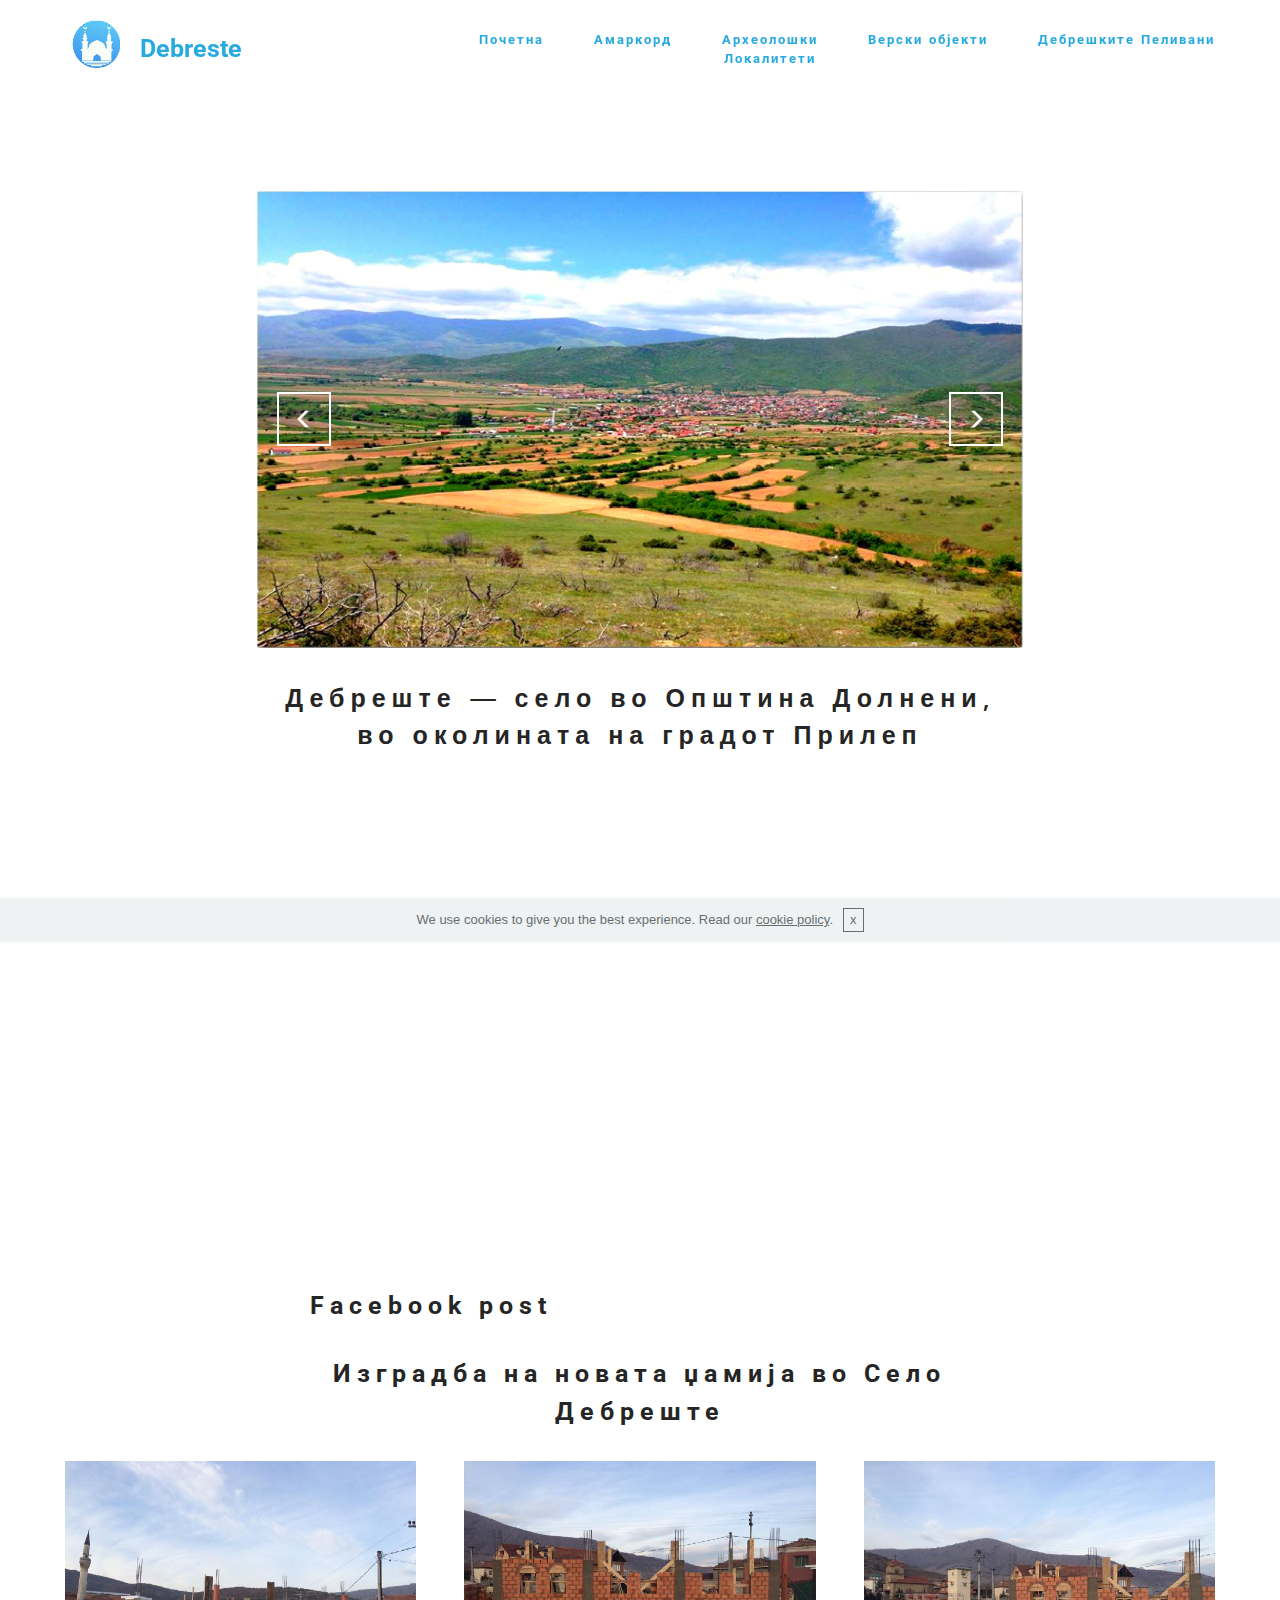
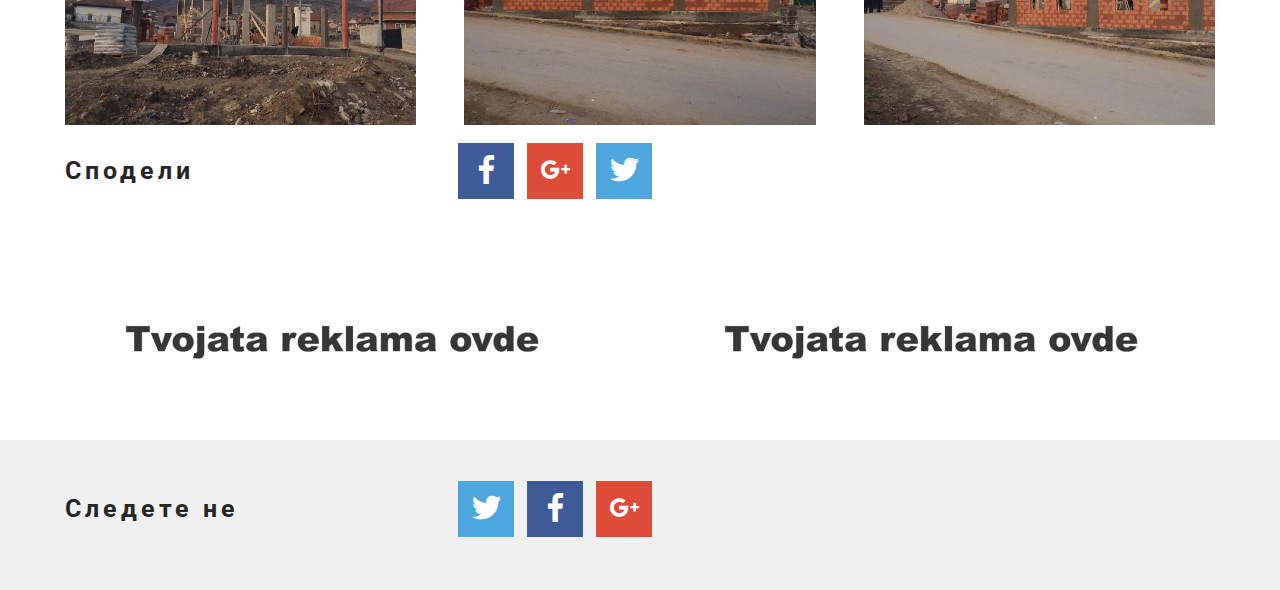
<file: index.html>
<!DOCTYPE html>
<html>
<head>
  <!-- Site made with Mobirise Website Builder v3.11.1, https://mobirise.com -->
  <meta charset="UTF-8">
  <meta http-equiv="X-UA-Compatible" content="IE=edge">
  <meta name="generator" content="Mobirise v3.11.1, mobirise.com">
  <meta name="viewport" content="width=device-width, initial-scale=1">
  <link rel="shortcut icon" href="assets/images/13615218-1265781066795312-4896752874818013394-n-112x128.png" type="image/x-icon">
  <meta name="description" content="Debreste.eu">
  <title>Selo Debreste website</title>
  <link rel="stylesheet" href="https://fonts.googleapis.com/css?family=Roboto:700,400&amp;subset=cyrillic,latin,greek,vietnamese">
  <link rel="stylesheet" href="assets/bootstrap/css/bootstrap.min.css">
  <link rel="stylesheet" href="assets/socicon/css/socicon.min.css">
  <link rel="stylesheet" href="https://netdna.bootstrapcdn.com/font-awesome/4.0.3/css/font-awesome.css">
  <link rel="stylesheet" href="assets/social-feed-plugin/jquery.socialfeed.css">
  <link rel="stylesheet" href="assets/social-feed-plugin/style.css">
  <link rel="stylesheet" href="assets/mobirise/css/style.css">
  <link rel="stylesheet" href="assets/mobirise-slider/style.css">
  <link rel="stylesheet" href="assets/mobirise/css/mbr-additional.css" type="text/css">
  
  
  
</head>
<body>
<section class="mbr-navbar mbr-navbar--freeze mbr-navbar--absolute mbr-navbar--transparent mbr-navbar--sticky mbr-navbar--auto-collapse" id="ext_menu-0">
    <div class="mbr-navbar__section mbr-section">
        <div class="mbr-section__container container">
            <div class="mbr-navbar__container">
                <div class="mbr-navbar__column mbr-navbar__column--s mbr-navbar__brand">
                    <span class="mbr-navbar__brand-link mbr-brand mbr-brand--inline">
                        <span class="mbr-brand__logo"><a href="index.html"><img src="assets/images/13615218-1265781066795312-4896752874818013394-n-112x128.png" class="mbr-navbar__brand-img mbr-brand__img" alt="Mobirise"></a></span>
                        <span class="mbr-brand__name"><a class="mbr-brand__name text-info" href="index.html">Debreste</a></span>
                    </span>
                </div>
                <div class="mbr-navbar__hamburger mbr-hamburger"><span class="mbr-hamburger__line"></span></div>
                <div class="mbr-navbar__column mbr-navbar__menu">
                    <nav class="mbr-navbar__menu-box mbr-navbar__menu-box--inline-right">
                        <div class="mbr-navbar__column">
                            <ul class="mbr-navbar__items mbr-navbar__items--right float-left mbr-buttons mbr-buttons--freeze mbr-buttons--right btn-decorator mbr-buttons--active mbr-buttons--only-links"><li class="mbr-navbar__item"><a class="mbr-buttons__link btn text-info" href="index.html">Почетна</a></li> <li class="mbr-navbar__item"><a class="mbr-buttons__link btn text-info" href="Amarkord.html">Амаркорд</a></li> <li class="mbr-navbar__item"><a class="mbr-buttons__link btn text-info" href="Arheoloski.html">Археолошки <br>Локалитети</a></li> <li class="mbr-navbar__item"><a class="mbr-buttons__link btn text-info" href="VerskiObj.html">Верски објекти</a></li> <li class="mbr-navbar__item"><a class="mbr-buttons__link btn text-info" href="DebreskiPelivani.html">Дебрешките Пеливани</a></li> </ul>                            
                            
                        </div>
                    </nav>
                </div>
            </div>
        </div>
    </div>
</section>

<section class="engine"><a rel="external" href="https://mobirise.com">https://mobirise.com/</a></section><section class="mbr-slider mbr-section mbr-section--no-padding carousel slide mbr-after-navbar" data-ride="carousel" data-wrap="true" data-interval="5000" id="slider2-1">
    <div class="mbr-section__container container article-slider mbr-section__container--first">
        <div class=" col-sm-8 col-sm-offset-2">
            
            <div class="carousel-inner" role="listbox">
                <div class="mbr-box mbr-section mbr-section--relative mbr-section--fixed-size mbr-section--bg-adapted item dark center active">
                    <div class="mbr-box__magnet mbr-box__magnet--center-center">
                                            
                        <div>
                            <img src="assets/images/1421029-773078212732269-8585999001987764197-o-2000x1191.png">
                            <div class="row">
                                <div class=" col-md-8 col-md-offset-2">  

                                <div class="mbr-hero">
                                    

                                    
                                </div>
                                
                                </div>
                            </div>
                        </div>
                    </div>
                </div><div class="mbr-box mbr-section mbr-section--relative mbr-section--fixed-size mbr-section--bg-adapted item dark center">
                    <div class="mbr-box__magnet mbr-box__magnet--center-center">
                                            
                        <div>
                            <img src="assets/images/65001756-2000x1191.jpg">
                            <div class="row">
                                <div class=" col-md-8 col-md-offset-2">  

                                <div class="mbr-hero">
                                    

                                    
                                </div>
                                
                                </div>
                            </div>
                        </div>
                    </div>
                </div>
            </div>
            
            <a data-app-prevent-settings="" class="left carousel-control" role="button" data-slide="prev" href="#slider2-1">
                <span class="glyphicon glyphicon-menu-left" aria-hidden="true"></span>
                <span class="sr-only">Previous</span>
            </a>
            <a data-app-prevent-settings="" class="right carousel-control" role="button" data-slide="next" href="#slider2-1">
                <span class="glyphicon glyphicon-menu-right" aria-hidden="true"></span>
                <span class="sr-only">Next</span>
            </a>
        </div>
    </div>
</section>

<section class="mbr-section" id="header3-3">
    <div class="mbr-section__container container mbr-section__container--last">
        <div class="mbr-header mbr-header--wysiwyg row">
            <div class="col-sm-8 col-sm-offset-2">
                <h3 class="mbr-header__text">Дебреште — село во Општина Долнени, во околината на градот Прилеп</h3>
                
            </div>
        </div>
    </div>
</section>

<figure class="mbr-figure mbr-figure--wysiwyg mbr-figure--full-width mbr-figure--caption-outside-bottom" id="map1-4">
    <div class="mbr-figure__map"><iframe frameborder="0" style="border:0" src="https://www.google.com/maps/embed/v1/place?key=AIzaSyA0Dx_boXQiwvdz8sJHoYeZNVTdoWONYkU&amp;q=place_id:ChIJZVb_6Fy4VhMRd7QakeXxXxU" allowfullscreen=""></iframe></div>
</figure>

<section class="mbr-section mbr-section--relative mbr-section--short-paddings" id="msg-box2-17" style="background-color: rgb(255, 255, 255);">

    

    <div class="mbr-section__container mbr-section__container--isolated container" style="padding-top: 60px; padding-bottom: 20px;">
        <div class="row">
            <div class="mbr-box mbr-box--fixed mbr-box--adapted">
                <div class="mbr-box__magnet mbr-box__magnet--top-left mbr-section__left col-sm-8">
                    <div class="mbr-section__container">
                        <div class="mbr-header mbr-header--auto-align mbr-header--wysiwyg">
                            <h3 class="mbr-header__text">Facebook post</h3>
                        </div>
                    </div>
                    
                </div>
                <div class="mbr-box__magnet mbr-box__magnet--top-left mbr-section__right col-sm-4">
                    
                </div>
            </div>
        </div>
    </div>

</section>

<section class="mbr-social-feed loading" id="feed-16" data-youtube="" data-facebook="SeloDebreste" data-twitter="" data-google="" data-posts="4" style="background-color: rgb(255, 255, 255); padding-top: 0px; padding-bottom: 0px;">
    
    <img class="social-feed-container-loading" alt="" src="assets/images/loading.svg">
    <div class="social-feed-container">
    </div>
</section>

<section class="mbr-section mbr-section--relative mbr-section--fixed-size" id="features1-1l" style="background-color: rgb(255, 255, 255);">
    
    <div class="mbr-section__container mbr-section__container--std-top-padding mbr-section__container--sm-bot-padding mbr-section-title container" style="padding-top: 31px;">
        <div class="mbr-header mbr-header--center mbr-header--wysiwyg row">
            <div class="col-sm-8 col-sm-offset-2">
                <h3 class="mbr-header__text">Изградба на новата џамија во Село Дебреште</h3>
                
            </div>
        </div>
    </div>
    <div class="mbr-section__container container">
        <div class="mbr-section__row row">
            <div class="mbr-section__col col-xs-12 col-sm-4">
                <div class="mbr-section__container mbr-section__container--center mbr-section__container--last" style="padding-bottom: 0px;">
                    <figure class="mbr-figure"><a href="index.html#features1-1j"><img src="assets/images/16830688-10211570613922267-8793325313709971810-n-600x450.jpg" class="mbr-figure__img" title="Izgradba na novata dzamija"></a></figure>
                </div>
                
                
                
            </div>
            <div class="mbr-section__col col-xs-12 col-sm-4">
                <div class="mbr-section__container mbr-section__container--center mbr-section__container--last" style="padding-bottom: 0px;">
                    <figure class="mbr-figure"><a href="index.html#features1-1j"><img src="assets/images/16831858-10211570615282301-219111025501108078-n-600x450.jpg" class="mbr-figure__img"></a></figure>
                </div>
                
                
                
            </div>
            
            <div class="mbr-section__col col-xs-12 col-sm-4">
                <div class="mbr-section__container mbr-section__container--center mbr-section__container--last" style="padding-bottom: 0px;">
                    <figure class="mbr-figure"><a href="index.html#features1-1j"><img src="assets/images/16832298-10211570613842265-3092701300273126852-n-600x450.jpg" class="mbr-figure__img"></a></figure>
                </div>
                
                
                
            </div>
            
            
            
            
            
        </div>
    </div>
</section>

<section class="mbr-section mbr-section--relative mbr-section--fixed-size" id="social-buttons1-1m" style="background-color: rgb(255, 255, 255);">
    

    <div class="mbr-section__container container">
        <div class="mbr-header mbr-header--inline row" style="padding-top: 13.6px; padding-bottom: 40.8px;">
            <div class="col-sm-4">
                <h3 class="mbr-header__text">Сподели</h3>
            </div>
            <div class="mbr-social-icons col-sm-8">
                <div class="mbr-social-likes social-likes_style-1" data-counters="true">
                    <div class="mbr-social-icons__icon social-likes__icon facebook socicon-bg-facebook" title="Share link on Facebook">
                        <i class="socicon socicon-facebook"></i>
                        
                    </div>
                    <div class="mbr-social-icons__icon social-likes__icon plusone socicon-bg-googleplus" title="Share link on Google+">
                        <i class="socicon socicon-googleplus"></i>
                        
                    </div>
                    <div class="mbr-social-icons__icon social-likes__icon twitter socicon-bg-twitter" title="Share link on Twitter">
                        <i class="socicon socicon-twitter"></i>
                    </div>
                </div>
            </div>
        </div>
    </div>
</section>

<section class="mbr-section mbr-section--relative mbr-section--fixed-size" id="features1-1j" style="background-color: rgb(255, 255, 255);">
    
    
    <div class="mbr-section__container container mbr-section__container--std-top-padding" style="padding-top: 31px;">
        <div class="mbr-section__row row">
            <div class="mbr-section__col col-xs-12 col-sm-6">
                <div class="mbr-section__container mbr-section__container--center mbr-section__container--last" style="padding-bottom: 31px;">
                    <figure class="mbr-figure"><img src="assets/images/anigif-2.gif" class="mbr-figure__img"></figure>
                </div>
                
                
                
            </div>
            <div class="mbr-section__col col-xs-12 col-sm-6">
                <div class="mbr-section__container mbr-section__container--center mbr-section__container--last" style="padding-bottom: 31px;">
                    <figure class="mbr-figure"><img src="assets/images/anigif-2.gif" class="mbr-figure__img"></figure>
                </div>
                
                
                
            </div>
            
            
            
            
            
            
            
        </div>
    </div>
</section>

<section class="mbr-section mbr-section--relative mbr-section--fixed-size" id="social-buttons2-8" style="background-color: rgb(240, 240, 240);">
    

    <div class="mbr-section__container container">
        <div class="mbr-header mbr-header--inline row" style="padding-top: 40.8px; padding-bottom: 40.8px;">
            <div class="col-sm-4">
                <h3 class="mbr-header__text">Следете не</h3>
            </div>
            <div class="mbr-social-icons mbr-social-icons--style-1 col-sm-8"><a class="mbr-social-icons__icon socicon-bg-twitter" title="Twitter" target="_blank" href="https://twitter.com/DebresteM"><i class="socicon socicon-twitter"></i></a> <a class="mbr-social-icons__icon socicon-bg-facebook" title="Facebook" target="_blank" href="https://www.facebook.com/Debrestanec"><i class="socicon socicon-facebook"></i></a> <a class="mbr-social-icons__icon socicon-bg-googleplus" title="Google+" target="_blank" href="https://plus.google.com/u/0/109276339398207182424"><i class="socicon socicon-googleplus"></i></a>        </div>
        </div>
    </div>
</section>


  <script src="assets/web/assets/jquery/jquery.min.js"></script>
  <script src="assets/bootstrap/js/bootstrap.min.js"></script>
  <script src="assets/smooth-scroll/SmoothScroll.js"></script>
  <script src="assets/cookies-alert-plugin/cookies-alert-core.js"></script>
  <script src="assets/cookies-alert-plugin/cookies-alert-script.js"></script>
  <script src="assets/bootstrap-carousel-swipe/bootstrap-carousel-swipe.js"></script>
  <script src="assets/social-likes/social-likes.js"></script>
  <script src="assets/social-feed-plugin/codebird.min.js"></script>
  <script src="assets/social-feed-plugin/moment.js"></script>
  <script src="assets/social-feed-plugin/en-gb.js"></script>
  <script src="assets/social-feed-plugin/doT.js"></script>
  <script src="assets/social-feed-plugin/jquery.socialfeed.js"></script>
  <script src="assets/social-feed-plugin/main.js"></script>
  <script src="assets/mobirise/js/script.js"></script>
  
  
<input name="cookieData" type="hidden" data-cookie-text="We use cookies to give you the best experience. Read our <a href='privacy.html'>cookie policy</a>.">
  </body>
</html>
</file>
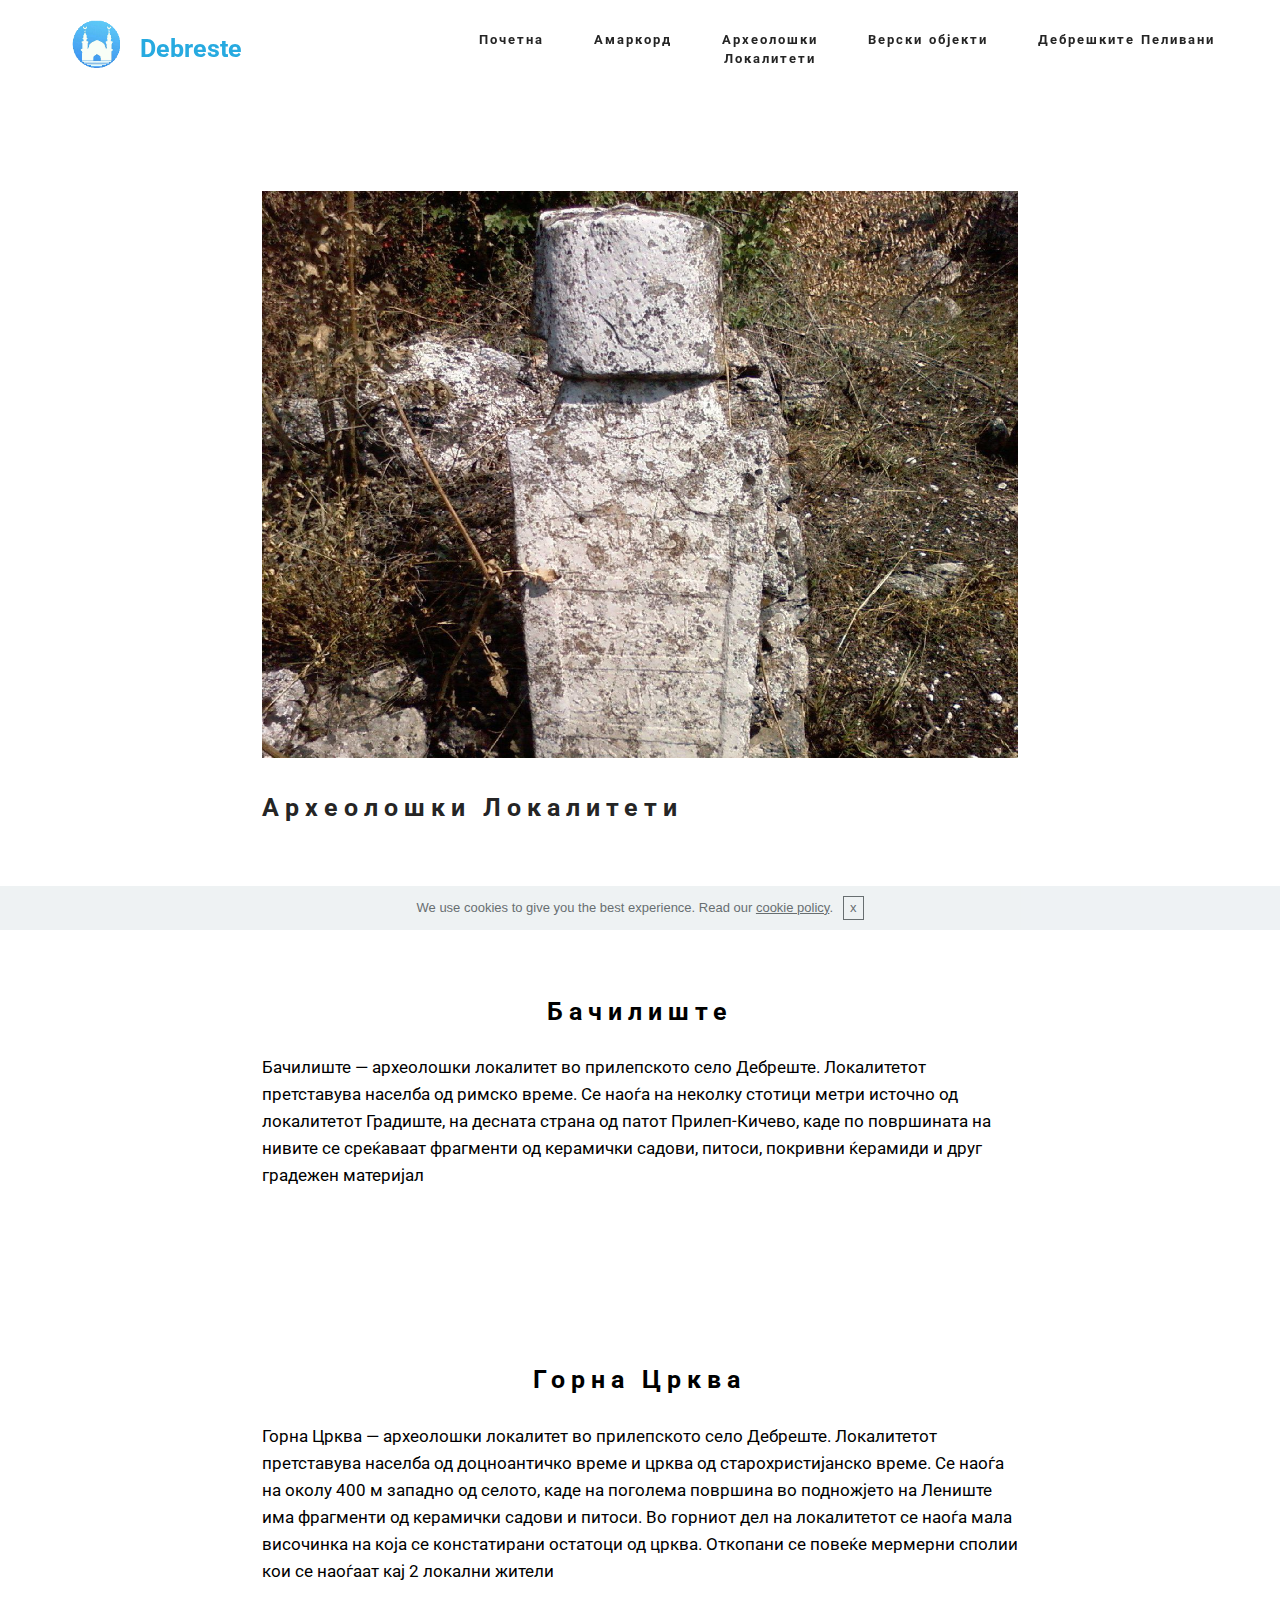
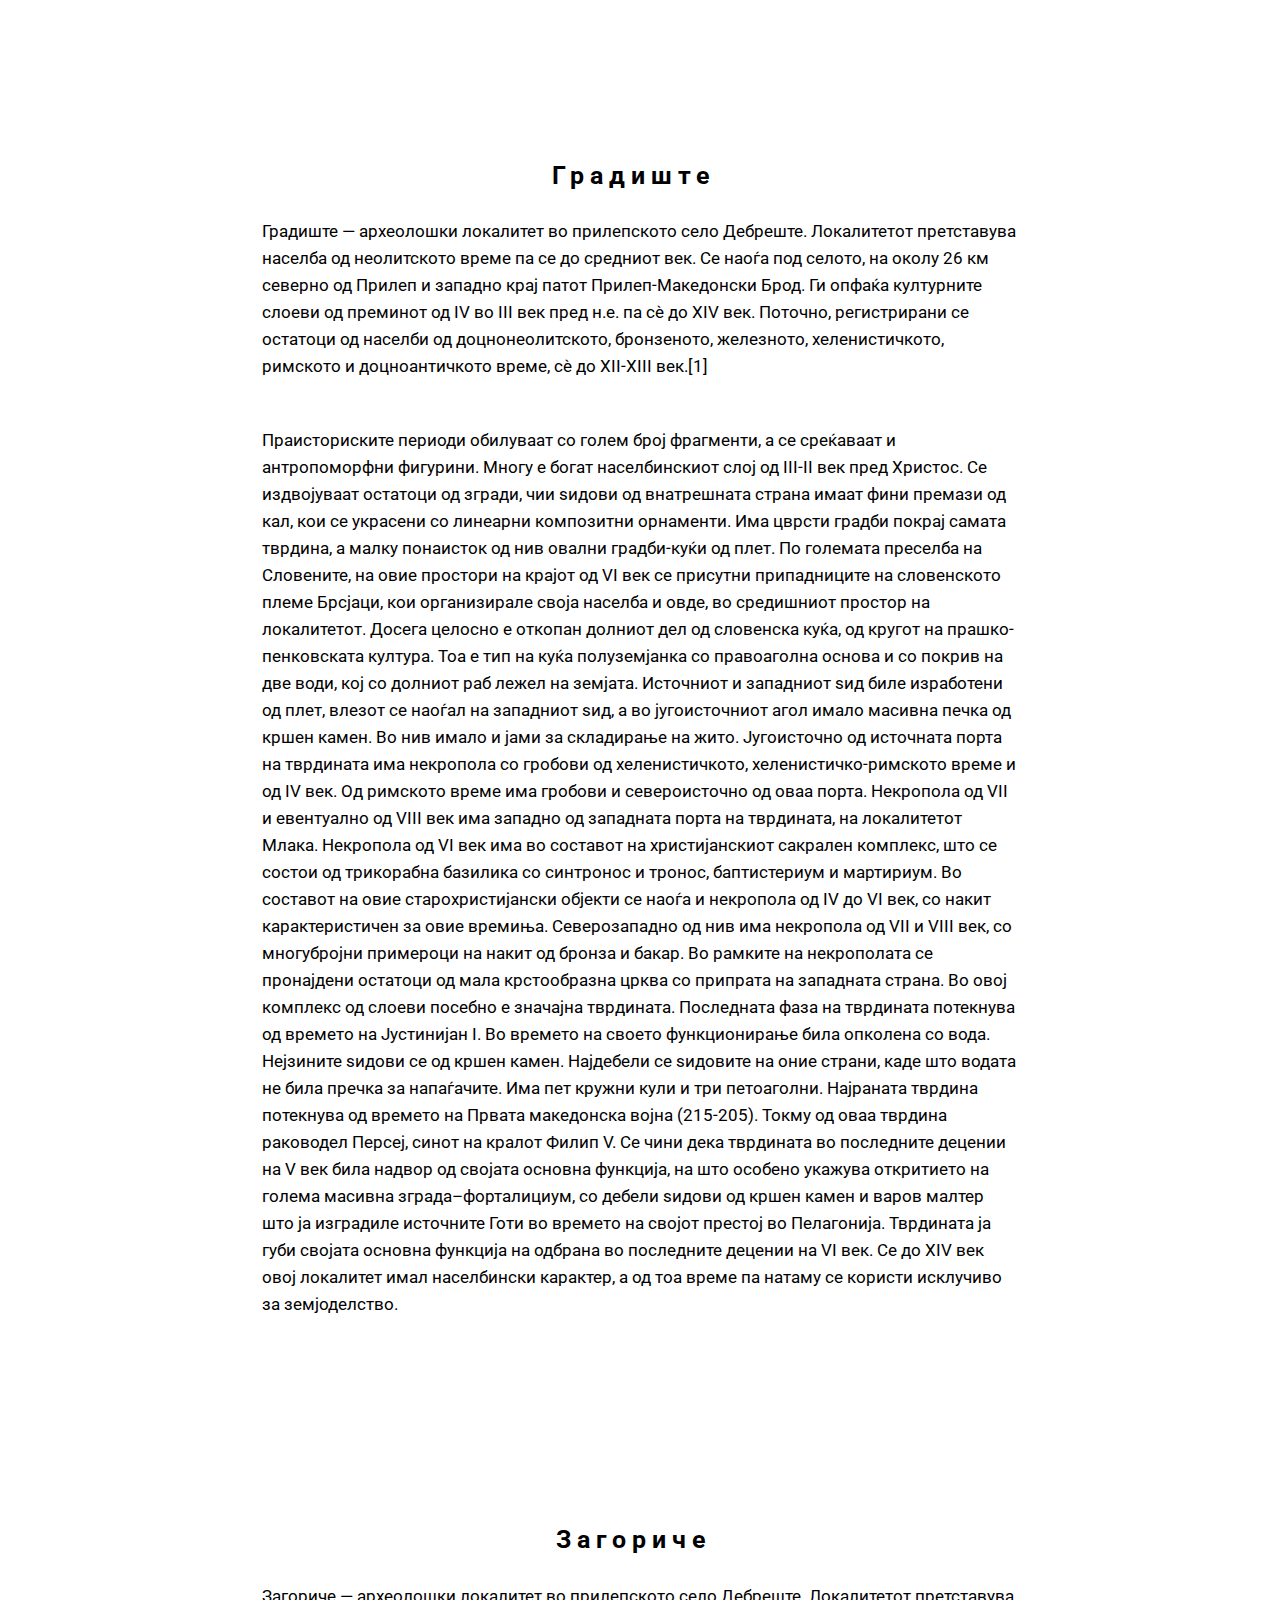
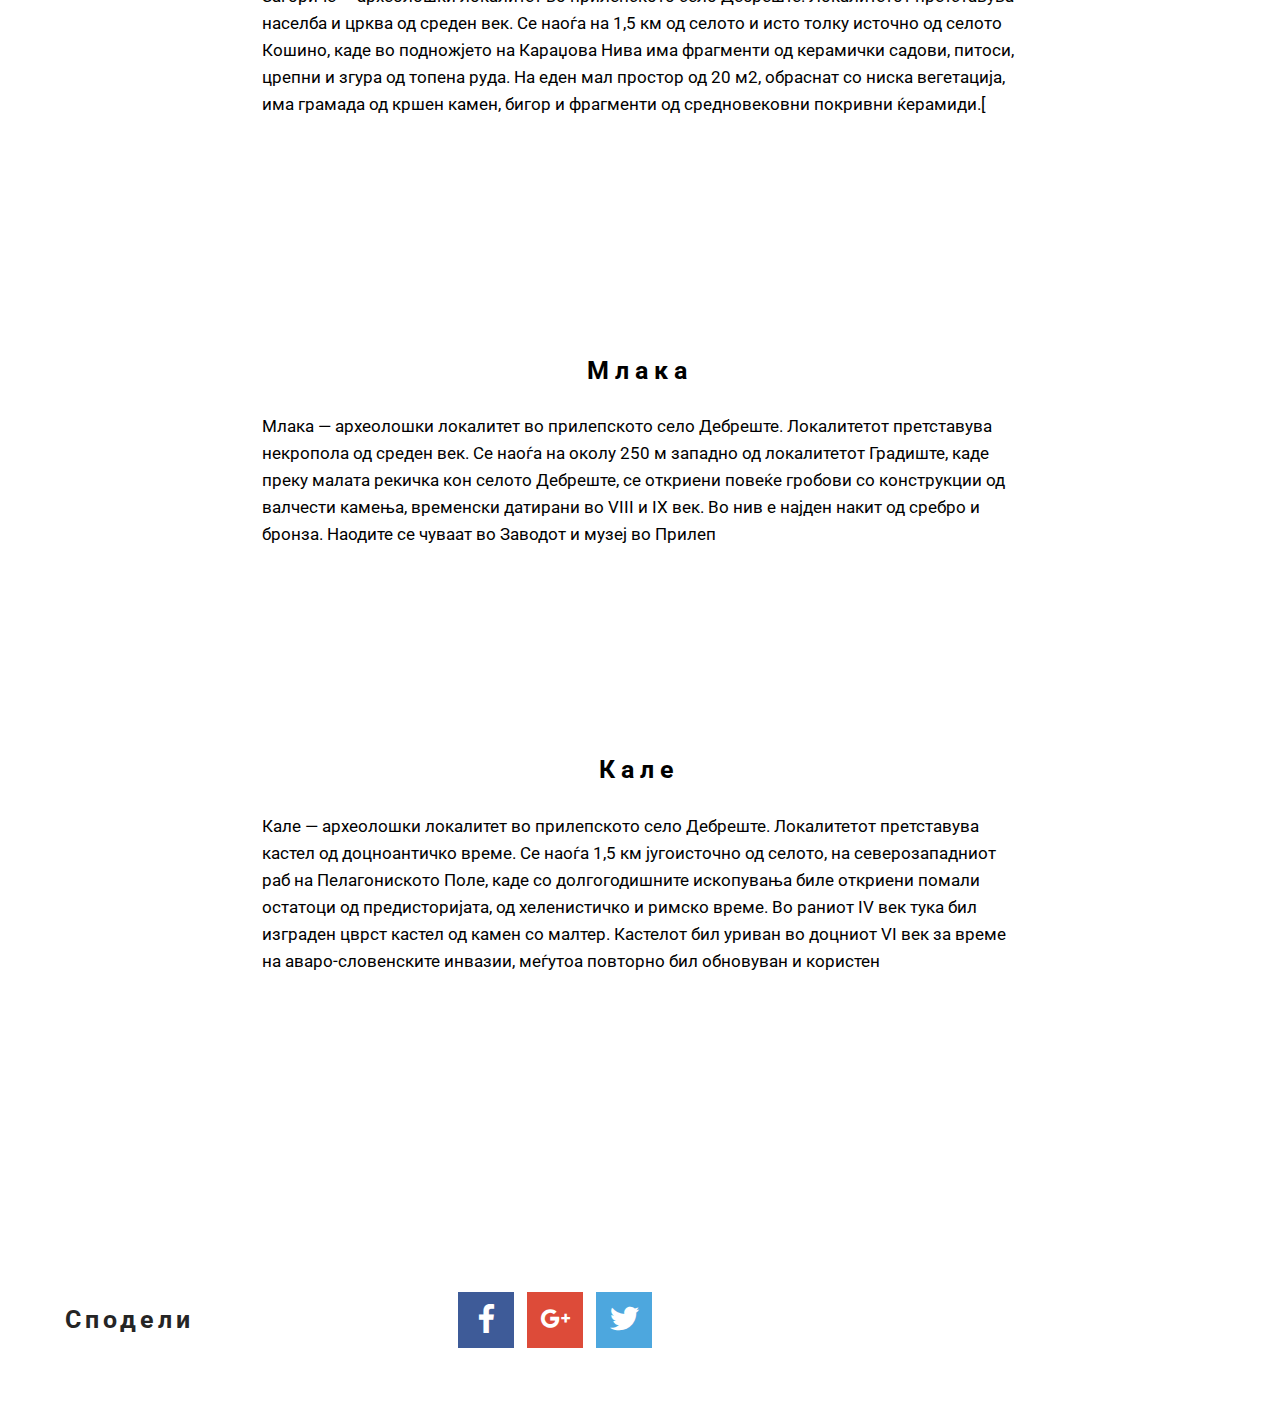
<file: Arheoloski.html>
<!DOCTYPE html>
<html>
<head>
  <!-- Site made with Mobirise Website Builder v3.11.1, https://mobirise.com -->
  <meta charset="UTF-8">
  <meta http-equiv="X-UA-Compatible" content="IE=edge">
  <meta name="generator" content="Mobirise v3.11.1, mobirise.com">
  <meta name="viewport" content="width=device-width, initial-scale=1">
  <link rel="shortcut icon" href="assets/images/13615218-1265781066795312-4896752874818013394-n-112x128.png" type="image/x-icon">
  <meta name="description" content="Debreste.eu">
  <title>Arheoloski Lokaliteti</title>
  <link rel="stylesheet" href="https://fonts.googleapis.com/css?family=Roboto:700,400&amp;subset=cyrillic,latin,greek,vietnamese">
  <link rel="stylesheet" href="assets/bootstrap/css/bootstrap.min.css">
  <link rel="stylesheet" href="assets/facebook-plugin/style.css">
  <link rel="stylesheet" href="assets/socicon/css/socicon.min.css">
  <link rel="stylesheet" href="assets/mobirise/css/style.css">
  <link rel="stylesheet" href="assets/mobirise/css/mbr-additional.css" type="text/css">
  
  
  
</head>
<body>
<section class="mbr-navbar mbr-navbar--freeze mbr-navbar--absolute mbr-navbar--transparent mbr-navbar--sticky mbr-navbar--auto-collapse" id="ext_menu-a">
    <div class="mbr-navbar__section mbr-section">
        <div class="mbr-section__container container">
            <div class="mbr-navbar__container">
                <div class="mbr-navbar__column mbr-navbar__column--s mbr-navbar__brand">
                    <span class="mbr-navbar__brand-link mbr-brand mbr-brand--inline">
                        <span class="mbr-brand__logo"><a href="index.html"><img src="assets/images/13615218-1265781066795312-4896752874818013394-n-112x1281.png" class="mbr-navbar__brand-img mbr-brand__img" alt="Mobirise"></a></span>
                        <span class="mbr-brand__name"><a class="mbr-brand__name text-info" href="index.html">Debreste</a></span>
                    </span>
                </div>
                <div class="mbr-navbar__hamburger mbr-hamburger"><span class="mbr-hamburger__line"></span></div>
                <div class="mbr-navbar__column mbr-navbar__menu">
                    <nav class="mbr-navbar__menu-box mbr-navbar__menu-box--inline-right">
                        <div class="mbr-navbar__column">
                            <ul class="mbr-navbar__items mbr-navbar__items--right float-left mbr-buttons mbr-buttons--freeze mbr-buttons--right btn-decorator mbr-buttons--active mbr-buttons--only-links"><li class="mbr-navbar__item"><a class="mbr-buttons__link btn text-black" href="index.html">Почетна</a></li> <li class="mbr-navbar__item"><a class="mbr-buttons__link btn text-black" href="Amarkord.html">Амаркорд</a></li> <li class="mbr-navbar__item"><a class="mbr-buttons__link btn text-black" href="Arheoloski.html">Археолошки <br>Локалитети</a></li> <li class="mbr-navbar__item"><a class="mbr-buttons__link btn text-black" href="VerskiObj.html">Верски објекти</a></li> <li class="mbr-navbar__item"><a class="mbr-buttons__link btn text-black" href="DebreskiPelivani.html">Дебрешките Пеливани</a></li> </ul>                            
                            
                        </div>
                    </nav>
                </div>
            </div>
        </div>
    </div>
</section>

<section class="engine"><a rel="external" href="https://mobirise.com">Site Creator</a></section><section class="mbr-section mbr-after-navbar" id="image2-i">
    <div class="mbr-section__container container mbr-section__container--first">
        <div class="row">
            <div class="col-sm-8 col-sm-offset-2">
                <figure class="mbr-figure mbr-figure--wysiwyg mbr-figure--full-width mbr-figure--caption-outside-bottom mbr-figure--no-bg">

                    <div><img src="assets/images/903829-555339494506143-1277464537-o-1400x1050.jpg" class="mbr-figure__img"></div>
                    
                </figure>
            </div>
        </div>
    </div>
</section>

<section class="mbr-section" id="header3-j">
    <div class="mbr-section__container container mbr-section__container--last">
        <div class="mbr-header mbr-header--wysiwyg row">
            <div class="col-sm-8 col-sm-offset-2">
                <h3 class="mbr-header__text">Археолошки Локалитети</h3>
                
            </div>
        </div>
    </div>
</section>

<section class="mbr-section mbr-section--relative mbr-section--fixed-size" id="content5-m" style="background-color: rgb(255, 255, 255);">
    
    <div class="mbr-section__container container mbr-section__container--first" style="padding-top: 93px;">
        <div class="mbr-header mbr-header--wysiwyg row">
            <div class="col-sm-8 col-sm-offset-2">
                <h3 class="mbr-header__text">Бачилиште</h3>
                
            </div>
        </div>
    </div>
    <div class="mbr-section__container container mbr-section__container--last" style="padding-bottom: 93px;">
        <div class="row">
            <div class="mbr-article mbr-article--wysiwyg col-sm-8 col-sm-offset-2"><p>Бачилиште — археолошки локалитет во прилепското село Дебреште. Локалитетот претставува населба од римско време. Се наоѓа на неколку стотици метри источно од локалитетот Градиште, на десната страна од патот Прилеп-Кичево, каде по површината на нивите се среќаваат фрагменти од керамички садови, питоси, покривни ќерамиди и друг градежен материјал</p></div>
        </div>
    </div>
    
</section>

<section class="mbr-section mbr-section--relative mbr-section--fixed-size" id="content5-n" style="background-color: rgb(255, 255, 255);">
    
    <div class="mbr-section__container container mbr-section__container--first" style="padding-top: 93px;">
        <div class="mbr-header mbr-header--wysiwyg row">
            <div class="col-sm-8 col-sm-offset-2">
                <h3 class="mbr-header__text">Горна Црква</h3>
                
            </div>
        </div>
    </div>
    <div class="mbr-section__container container mbr-section__container--last" style="padding-bottom: 93px;">
        <div class="row">
            <div class="mbr-article mbr-article--wysiwyg col-sm-8 col-sm-offset-2"><p>Горна Црква — археолошки локалитет во прилепското село Дебреште. Локалитетот претставува населба од доцноантичко време и црква од старохристијанско време. Се наоѓа на околу 400 м западно од селото, каде на поголема површина во подножјето на Лениште има фрагменти од керамички садови и питоси. Во горниот дел на локалитетот се наоѓа мала височинка на која се констатирани остатоци од црква. Откопани се повеќе мермерни сполии кои се наоѓаат кај 2 локални жители</p></div>
        </div>
    </div>
    
</section>

<section class="mbr-section mbr-section--relative mbr-section--fixed-size" id="content5-o" style="background-color: rgb(255, 255, 255);">
    
    <div class="mbr-section__container container mbr-section__container--first" style="padding-top: 93px;">
        <div class="mbr-header mbr-header--wysiwyg row">
            <div class="col-sm-8 col-sm-offset-2">
                <h3 class="mbr-header__text">Градиште&nbsp;</h3>
                
            </div>
        </div>
    </div>
    <div class="mbr-section__container container mbr-section__container--last" style="padding-bottom: 93px;">
        <div class="row">
            <div class="mbr-article mbr-article--wysiwyg col-sm-8 col-sm-offset-2"><p>Градиште — археолошки локалитет во прилепското село Дебреште. Локалитетот претставува населба од неолитското време па се до средниот век. Се наоѓа под селото, на околу 26 км северно од Прилеп и западно крај патот Прилеп-Македонски Брод. Ги опфаќа културните слоеви од преминот од IV во III век пред н.е. па сè до XIV век. Поточно, регистрирани се остатоци од населби од доцнонеолитското, бронзеното, железното, хеленистичкото, римското и доцноантичкото време, сè до XII-XIII век.[1]</p><p><br></p><p>Праисториските периоди обилуваат со голем број фрагменти, а се среќаваат и антропоморфни фигурини. Многу е богат населбинскиот слој од III-II век пред Христос. Се издвојуваат остатоци од згради, чии ѕидови од внатрешната страна имаат фини премази од кал, кои се украсени со линеарни композитни орнаменти. Има цврсти градби покрај самата тврдина, а малку понаисток од нив овални градби-куќи од плет. По големата преселба на Словените, на овие простори на крајот од VI век се присутни припадниците на словенското племе Брсјаци, кои организирале своја населба и овде, во средишниот простор на локалитетот. Досега целосно е откопан долниот дел од словенска куќа, од кругот на прашко-пенковската култура. Тоа е тип на куќа полуземјанка со правоаголна основа и со покрив на две води, кој со долниот раб лежел на земјата. Источниот и западниот ѕид биле изработени од плет, влезот се наоѓал на западниот ѕид, а во југоисточниот агол имало масивна печка од кршен камен. Во нив имало и јами за складирање на жито. Југоисточно од источната порта на тврдината има некропола со гробови од хеленистичкото, хеленистичко-римското време и од IV век. Од римското време има гробови и североисточно од оваа порта. Некропола од VII и евентуално од VIII век има западно од западната порта на тврдината, на локалитетот Млака. Некропола од VI век има во составот на христијанскиот сакрален комплекс, што се состои од трикорабна базилика со синтронос и тронос, баптистериум и мартириум. Во составот на овие старохристијански објекти се наоѓа и некропола од IV до VI век, со накит карактеристичен за овие времиња. Северозападно од нив има некропола од VII и VIII век, со многубројни примероци на накит од бронза и бакар. Во рамките на некрополата се пронајдени остатоци од мала крстообразна црква со припрата на западната страна. Во овој комплекс од слоеви посебно е значајна тврдината. Последната фаза на тврдината потекнува од времето на Јустинијан I. Во времето на своето функционирање била опколена со вода. Нејзините ѕидови се од кршен камен. Најдебели се ѕидовите на оние страни, каде што водата не била пречка за напаѓачите. Има пет кружни кули и три петоаголни. Најраната тврдина потекнува од времето на Првата македонска војна (215-205). Токму од оваа тврдина раководел Персеј, синот на кралот Филип V. Се чини дека тврдината во последните децении на V век била надвор од својата основна функција, на што особено укажува откритието на голема масивна зграда–форталициум, со дебели ѕидови од кршен камен и варов малтер што ја изградиле источните Готи во времето на својот престој во Пелагонија. Тврдината ја губи својата основна функција на одбрана во последните децении на VI век. Сe до XIV век овој локалитет имал населбински карактер, а од тоа време па натаму се користи исклучиво за земјоделство.</p></div>
        </div>
    </div>
    
</section>

<section class="mbr-section mbr-section--relative mbr-section--fixed-size" id="content5-p" style="background-color: rgb(255, 255, 255);">
    
    <div class="mbr-section__container container mbr-section__container--first" style="padding-top: 124px;">
        <div class="mbr-header mbr-header--wysiwyg row">
            <div class="col-sm-8 col-sm-offset-2">
                <h3 class="mbr-header__text">Загориче&nbsp;</h3>
                
            </div>
        </div>
    </div>
    <div class="mbr-section__container container mbr-section__container--last" style="padding-bottom: 124px;">
        <div class="row">
            <div class="mbr-article mbr-article--wysiwyg col-sm-8 col-sm-offset-2"><p>Загориче — археолошки локалитет во прилепското село Дебреште. Локалитетот претставува населба и црква од среден век. Се наоѓа на 1,5 км од селото и исто толку источно од селото Кошино, каде во подножјето на Караџова Нива има фрагменти од керамички садови, питоси, црепни и згура од топена руда. На еден мал простор од 20 м2, обраснат со ниска вегетација, има грамада од кршен камен, бигор и фрагменти од средновековни покривни ќерамиди.[</p></div>
        </div>
    </div>
    
</section>

<section class="mbr-section mbr-section--relative mbr-section--fixed-size" id="content5-q" style="background-color: rgb(255, 255, 255);">
    
    <div class="mbr-section__container container mbr-section__container--first" style="padding-top: 124px;">
        <div class="mbr-header mbr-header--wysiwyg row">
            <div class="col-sm-8 col-sm-offset-2">
                <h3 class="mbr-header__text">Млака</h3>
                
            </div>
        </div>
    </div>
    <div class="mbr-section__container container mbr-section__container--last" style="padding-bottom: 124px;">
        <div class="row">
            <div class="mbr-article mbr-article--wysiwyg col-sm-8 col-sm-offset-2"><p>Млака — археолошки локалитет во прилепското село Дебреште. Локалитетот претставува некропола од среден век. Се наоѓа на околу 250 м западно од локалитетот Градиште, каде преку малата рекичка кон селото Дебреште, се откриени повеќе гробови со конструкции од валчести камења, временски датирани во VIII и IX век. Во нив е најден накит од сребро и бронза. Наодите се чуваат во Заводот и музеј во Прилеп</p></div>
        </div>
    </div>
    
</section>

<section class="mbr-section mbr-section--relative mbr-section--fixed-size" id="content5-r" style="background-color: rgb(255, 255, 255);">
    
    <div class="mbr-section__container container mbr-section__container--first" style="padding-top: 93px;">
        <div class="mbr-header mbr-header--wysiwyg row">
            <div class="col-sm-8 col-sm-offset-2">
                <h3 class="mbr-header__text">Кале</h3>
                
            </div>
        </div>
    </div>
    <div class="mbr-section__container container mbr-section__container--last" style="padding-bottom: 93px;">
        <div class="row">
            <div class="mbr-article mbr-article--wysiwyg col-sm-8 col-sm-offset-2"><p>Кале — археолошки локалитет во прилепското село Дебреште. Локалитетот претставува кастел од доцноантичко време. Се наоѓа 1,5 км југоисточно од селото, на северозападниот раб на Пелагониското Поле, каде со долгогодишните ископувања биле откриени помали остатоци од предисторијата, од хеленистичко и римско време. Во раниот IV век тука бил изграден цврст кастел од камен со малтер. Кастелот бил уриван во доцниот VI век за време на аваро-словенските инвазии, меѓутоа повторно бил обновуван и користен</p></div>
        </div>
    </div>
    
</section>

<section class="mbr-section mbr-section__comments" id="facebook-comments-block-19" style="background-color: rgb(255, 255, 255);">
         
    <div class="mbr-section__container mbr-section__container--isolated container">
        <div class="row">
            <div class="col-sm-8 col-sm-offset-2"><div class="facebookPlaceholder" data-numposts="5"><h2>FACEBOOK COMMENTS WILL BE SHOWN ONLY WHEN YOUR SITE IS ONLINE</h2> <img src="assets/images/facebook-comments.jpg"></div></div>
            
           
        </div>
    </div>
</section>

<section class="mbr-section mbr-section--relative mbr-section--fixed-size" id="social-buttons1-s" style="background-color: rgb(255, 255, 255);">
    

    <div class="mbr-section__container container">
        <div class="mbr-header mbr-header--inline row" style="padding-top: 40.8px; padding-bottom: 40.8px;">
            <div class="col-sm-4">
                <h3 class="mbr-header__text">Сподели</h3>
            </div>
            <div class="mbr-social-icons col-sm-8">
                <div class="mbr-social-likes social-likes_style-1" data-counters="true">
                    <div class="mbr-social-icons__icon social-likes__icon facebook socicon-bg-facebook" title="Share link on Facebook">
                        <i class="socicon socicon-facebook"></i>
                        
                    </div>
                    <div class="mbr-social-icons__icon social-likes__icon plusone socicon-bg-googleplus" title="Share link on Google+">
                        <i class="socicon socicon-googleplus"></i>
                        
                    </div>
                    <div class="mbr-social-icons__icon social-likes__icon twitter socicon-bg-twitter" title="Share link on Twitter">
                        <i class="socicon socicon-twitter"></i>
                    </div>
                </div>
            </div>
        </div>
    </div>
</section>


  <script src="assets/web/assets/jquery/jquery.min.js"></script>
  <script src="assets/bootstrap/js/bootstrap.min.js"></script>
  <script src="https://connect.facebook.net/en_US/sdk.js#xfbml=1&version=v2.5"></script>
  <script src="https://apis.google.com/js/plusone.js"></script>
  <script src="assets/facebook-plugin/facebook-script.js"></script>
  <script src="assets/smooth-scroll/SmoothScroll.js"></script>
  <script src="assets/cookies-alert-plugin/cookies-alert-core.js"></script>
  <script src="assets/cookies-alert-plugin/cookies-alert-script.js"></script>
  <script src="assets/social-likes/social-likes.js"></script>
  <script src="assets/mobirise/js/script.js"></script>
  
  
<input name="cookieData" type="hidden" data-cookie-text="We use cookies to give you the best experience. Read our <a href='privacy.html'>cookie policy</a>.">
  </body>
</html>
</file>
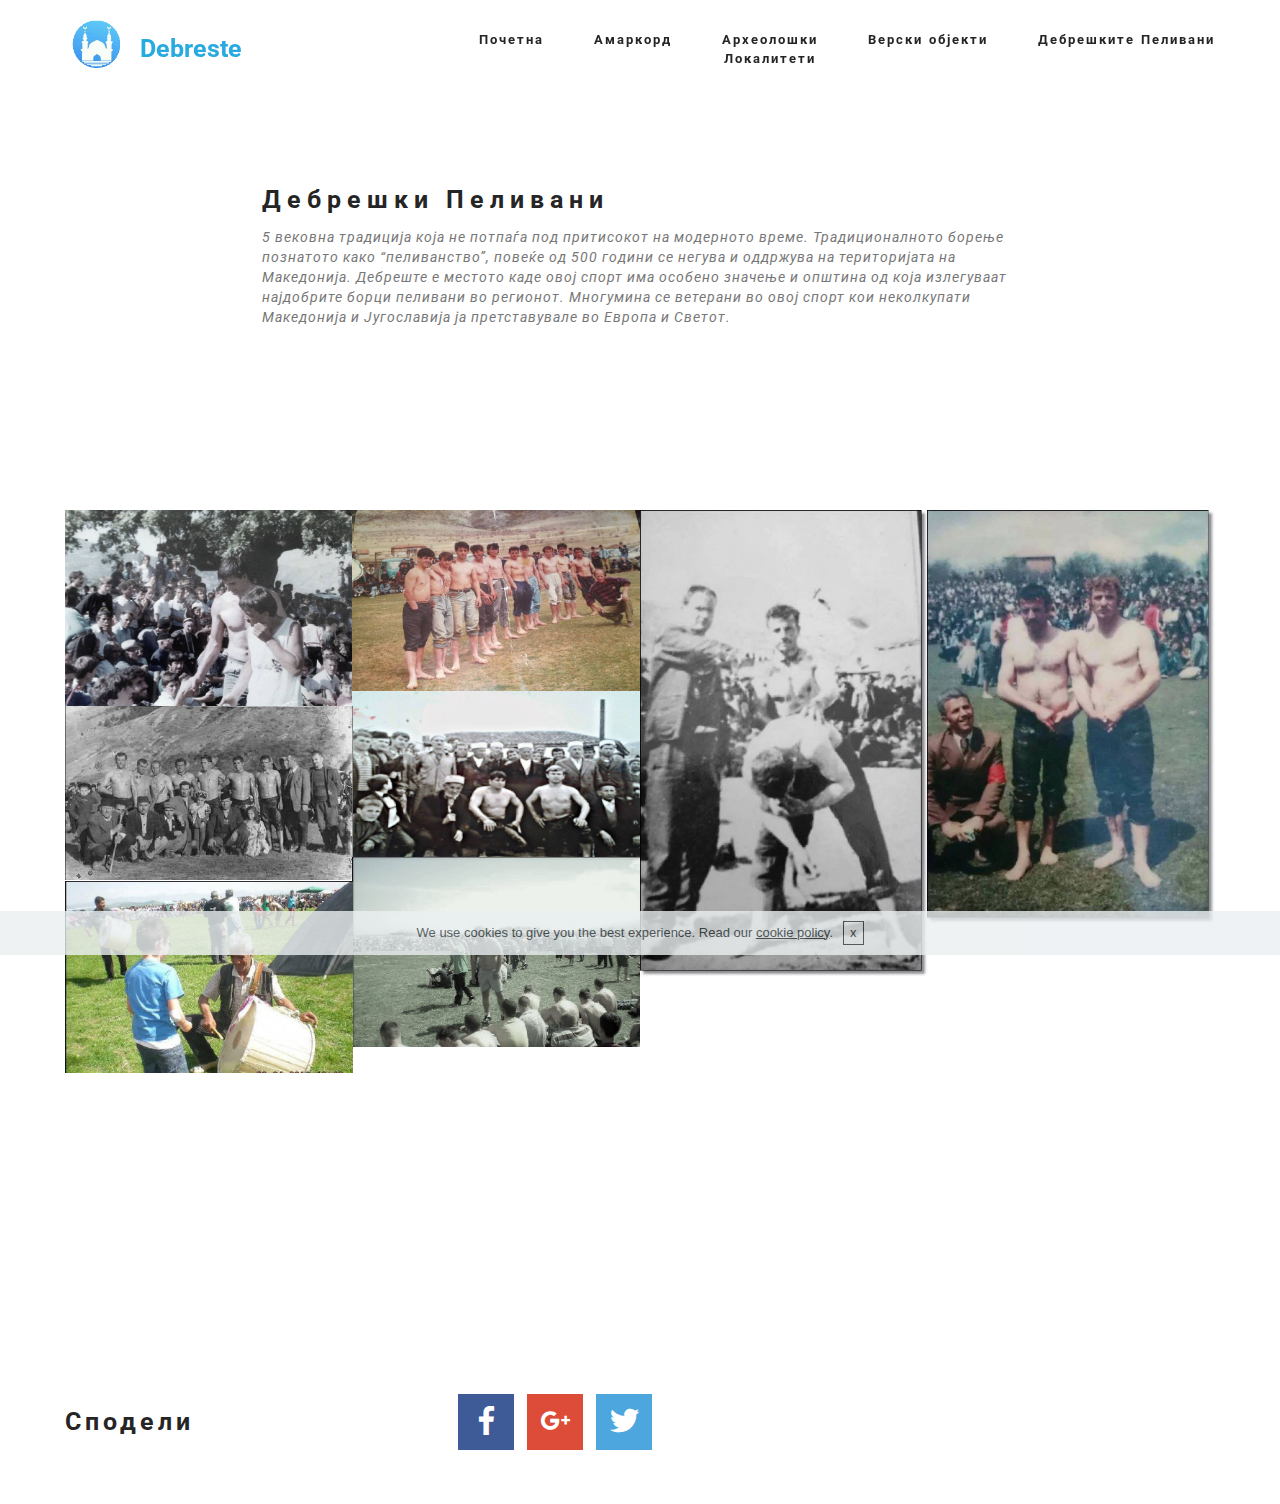
<file: DebreskiPelivani.html>
<!DOCTYPE html>
<html>
<head>
  <!-- Site made with Mobirise Website Builder v3.11.1, https://mobirise.com -->
  <meta charset="UTF-8">
  <meta http-equiv="X-UA-Compatible" content="IE=edge">
  <meta name="generator" content="Mobirise v3.11.1, mobirise.com">
  <meta name="viewport" content="width=device-width, initial-scale=1">
  <link rel="shortcut icon" href="assets/images/13615218-1265781066795312-4896752874818013394-n-112x128.png" type="image/x-icon">
  <meta name="description" content="Stari sliki i svedocenja za debreskite pelivani">
  <title>Debreski pelivani</title>
  <link rel="stylesheet" href="https://fonts.googleapis.com/css?family=Roboto:700,400&amp;subset=cyrillic,latin,greek,vietnamese">
  <link rel="stylesheet" href="assets/bootstrap/css/bootstrap.min.css">
  <link rel="stylesheet" href="assets/facebook-plugin/style.css">
  <link rel="stylesheet" href="assets/socicon/css/socicon.min.css">
  <link rel="stylesheet" href="assets/mobirise/css/style.css">
  <link rel="stylesheet" href="assets/mobirise-gallery/style.css">
  <link rel="stylesheet" href="assets/mobirise-slider/style.css">
  <link rel="stylesheet" href="assets/mobirise/css/mbr-additional.css" type="text/css">
  
  
  
</head>
<body>
<section class="mbr-navbar mbr-navbar--freeze mbr-navbar--absolute mbr-navbar--transparent mbr-navbar--sticky mbr-navbar--auto-collapse" id="ext_menu-11">
    <div class="mbr-navbar__section mbr-section">
        <div class="mbr-section__container container">
            <div class="mbr-navbar__container">
                <div class="mbr-navbar__column mbr-navbar__column--s mbr-navbar__brand">
                    <span class="mbr-navbar__brand-link mbr-brand mbr-brand--inline">
                        <span class="mbr-brand__logo"><a href="index.html"><img src="assets/images/13615218-1265781066795312-4896752874818013394-n-112x128.png" class="mbr-navbar__brand-img mbr-brand__img" alt="Mobirise"></a></span>
                        <span class="mbr-brand__name"><a class="mbr-brand__name text-info" href="index.html">Debreste</a></span>
                    </span>
                </div>
                <div class="mbr-navbar__hamburger mbr-hamburger"><span class="mbr-hamburger__line"></span></div>
                <div class="mbr-navbar__column mbr-navbar__menu">
                    <nav class="mbr-navbar__menu-box mbr-navbar__menu-box--inline-right">
                        <div class="mbr-navbar__column">
                            <ul class="mbr-navbar__items mbr-navbar__items--right float-left mbr-buttons mbr-buttons--freeze mbr-buttons--right btn-decorator mbr-buttons--active mbr-buttons--only-links"><li class="mbr-navbar__item"><a class="mbr-buttons__link btn text-black" href="index.html">Почетна</a></li> <li class="mbr-navbar__item"><a class="mbr-buttons__link btn text-black" href="Amarkord.html">Амаркорд</a></li> <li class="mbr-navbar__item"><a class="mbr-buttons__link btn text-black" href="Arheoloski.html">Археолошки <br>Локалитети</a></li> <li class="mbr-navbar__item"><a class="mbr-buttons__link btn text-black" href="VerskiObj.html">Верски објекти</a></li> <li class="mbr-navbar__item"><a class="mbr-buttons__link btn text-black" href="DebreskiPelivani.html">Дебрешките Пеливани</a></li> </ul>                            
                            
                        </div>
                    </nav>
                </div>
            </div>
        </div>
    </div>
</section>

<section class="engine"><a rel="external" href="https://mobirise.com">Web Site Creator</a></section><section class="mbr-section mbr-after-navbar" id="header3-13">
    <div class="mbr-section__container container mbr-section__container--isolated">
        <div class="mbr-header mbr-header--wysiwyg row">
            <div class="col-sm-8 col-sm-offset-2">
                <h3 class="mbr-header__text">Дебрешки Пеливани</h3>
                <p class="mbr-header__subtext">5 вековна традиција која не потпаѓа под притисокот на модерното време. Традиционалното борење познатото како “пеливанство”, повеќе од 500 години се негува и оддржува на територијата на Македонија. Дебреште е местото каде овој спорт има особено значење и општина од која излегуваат најдобрите борци пеливани во регионот. Многумина се ветерани во овој спорт кои неколкупати Македонија и Југославија ја претставувале во Европа и Светот.</p>
            </div>
        </div>
    </div>
</section>

<section class="mbr-gallery mbr-section mbr-section--no-padding" id="gallery1-12" style="background-color: rgb(255, 255, 255);">
    <!-- Gallery -->
    <div class=" container mbr-gallery-layout-default" style="padding-top: 93px; padding-bottom: 93px;">
        <div>
            <div class="row mbr-gallery-row no-gutter">

                <div class="col-lg-3 col-md-4 col-sm-6 col-xs-12 mbr-gallery-item">

                     

                    <a href="#lb-gallery1-12" data-slide-to="0" data-toggle="modal">
                        <img alt="" src="assets/images/16763707-380906128946374-1066526709-o-2000x1369-800x547.jpg">
                        <span class="icon glyphicon glyphicon-zoom-in"></span>
                    </a>
                </div><div class="col-lg-3 col-md-4 col-sm-6 col-xs-12 mbr-gallery-item">

                     

                    <a href="#lb-gallery1-12" data-slide-to="1" data-toggle="modal">
                        <img alt="" src="assets/images/550165-530580283648731-1995222125-n-2000x1264-800x505.jpg">
                        <span class="icon glyphicon glyphicon-zoom-in"></span>
                    </a>
                </div><div class="col-lg-3 col-md-4 col-sm-6 col-xs-12 mbr-gallery-item">

                     

                    <a href="#lb-gallery1-12" data-slide-to="2" data-toggle="modal">
                        <img alt="" src="assets/images/1010713-777475145625909-5676850027258523948-n-2000x3256-800x1302.jpg">
                        <span class="icon glyphicon glyphicon-zoom-in"></span>
                    </a>
                </div><div class="col-lg-3 col-md-4 col-sm-6 col-xs-12 mbr-gallery-item">

                     

                    <a href="#lb-gallery1-12" data-slide-to="3" data-toggle="modal">
                        <img alt="" src="assets/images/10155928-777475152292575-7761773004718398777-n-2000x2887-800x1154.jpg">
                        <span class="icon glyphicon glyphicon-zoom-in"></span>
                    </a>
                </div><div class="col-lg-3 col-md-4 col-sm-6 col-xs-12 mbr-gallery-item">

                     

                    <a href="#lb-gallery1-12" data-slide-to="4" data-toggle="modal">
                        <img alt="" src="assets/images/15994458-1627426017297480-3941700277303650475-o-2000x1156-800x462.jpg">
                        <span class="icon glyphicon glyphicon-zoom-in"></span>
                    </a>
                </div><div class="col-lg-3 col-md-4 col-sm-6 col-xs-12 mbr-gallery-item">

                     

                    <a href="#lb-gallery1-12" data-slide-to="5" data-toggle="modal">
                        <img alt="" src="assets/images/12507680-1135843839789036-6961196594751791805-n-2000x1217-800x486.jpg">
                        <span class="icon glyphicon glyphicon-zoom-in"></span>
                    </a>
                </div><div class="col-lg-3 col-md-4 col-sm-6 col-xs-12 mbr-gallery-item">

                     

                    <a href="#lb-gallery1-12" data-slide-to="6" data-toggle="modal">
                        <img alt="" src="assets/images/197679-570732002966892-657610622-n-2000x1324-800x529.jpg">
                        <span class="icon glyphicon glyphicon-zoom-in"></span>
                    </a>
                </div><div class="col-lg-3 col-md-4 col-sm-6 col-xs-12 mbr-gallery-item">

                     

                    <a href="#lb-gallery1-12" data-slide-to="7" data-toggle="modal">
                        <img alt="" src="assets/images/944950-570731902966902-228886124-n-2000x1341-800x536.jpg">
                        <span class="icon glyphicon glyphicon-zoom-in"></span>
                    </a>
                </div>
            </div>
        </div>
        <div class="clearfix"></div>
    </div>

    <!-- Lightbox -->
    <div data-app-prevent-settings="" class="mbr-slider modal fade carousel slide" tabindex="-1" data-keyboard="true" data-interval="false" id="lb-gallery1-12">
        <div class="modal-dialog">
            <div class="modal-content">
                <div class="modal-body">
                    
                    <div class="carousel-inner">
                        <div class="item">
                            <img alt="" src="assets/images/16763707-380906128946374-1066526709-o-2000x1369.jpg">
                        </div><div class="item">
                            <img alt="" src="assets/images/550165-530580283648731-1995222125-n-2000x1264.jpg">
                        </div><div class="item">
                            <img alt="" src="assets/images/1010713-777475145625909-5676850027258523948-n-2000x3256.jpg">
                        </div><div class="item">
                            <img alt="" src="assets/images/10155928-777475152292575-7761773004718398777-n-2000x2887.jpg">
                        </div><div class="item">
                            <img alt="" src="assets/images/15994458-1627426017297480-3941700277303650475-o-2000x1156.jpg">
                        </div><div class="item">
                            <img alt="" src="assets/images/12507680-1135843839789036-6961196594751791805-n-2000x1217.jpg">
                        </div><div class="item">
                            <img alt="" src="assets/images/197679-570732002966892-657610622-n-2000x1324.jpg">
                        </div><div class="item active">
                            <img alt="" src="assets/images/944950-570731902966902-228886124-n-2000x1341.jpg">
                        </div>
                    </div>
                    <a class="left carousel-control" role="button" data-slide="prev" href="#lb-gallery1-12">
                        <span class="glyphicon glyphicon-menu-left" aria-hidden="true"></span>
                        <span class="sr-only">Previous</span>
                    </a>
                    <a class="right carousel-control" role="button" data-slide="next" href="#lb-gallery1-12">
                        <span class="glyphicon glyphicon-menu-right" aria-hidden="true"></span>
                        <span class="sr-only">Next</span>
                    </a>

                    <a class="close" href="#" role="button" data-dismiss="modal">
                        <span class="glyphicon glyphicon-remove" aria-hidden="true"></span>
                        <span class="sr-only">Close</span>
                    </a>
                </div>
            </div>
        </div>
    </div>
</section>

<section class="mbr-section mbr-section__comments" id="facebook-comments-block-1b" style="background-color: rgb(255, 255, 255);">
         
    <div class="mbr-section__container mbr-section__container--isolated container">
        <div class="row">
            <div class="col-sm-8 col-sm-offset-2"><div class="facebookPlaceholder" data-numposts="5"><h2>FACEBOOK COMMENTS WILL BE SHOWN ONLY WHEN YOUR SITE IS ONLINE</h2> <img src="assets/images/facebook-comments.jpg"></div></div>
            
           
        </div>
    </div>
</section>

<section class="mbr-section mbr-section--relative mbr-section--fixed-size" id="social-buttons1-14" style="background-color: rgb(255, 255, 255);">
    

    <div class="mbr-section__container container">
        <div class="mbr-header mbr-header--inline row" style="padding-top: 40.8px; padding-bottom: 40.8px;">
            <div class="col-sm-4">
                <h3 class="mbr-header__text">Сподели</h3>
            </div>
            <div class="mbr-social-icons col-sm-8">
                <div class="mbr-social-likes social-likes_style-1" data-counters="true">
                    <div class="mbr-social-icons__icon social-likes__icon facebook socicon-bg-facebook" title="Share link on Facebook">
                        <i class="socicon socicon-facebook"></i>
                        
                    </div>
                    <div class="mbr-social-icons__icon social-likes__icon plusone socicon-bg-googleplus" title="Share link on Google+">
                        <i class="socicon socicon-googleplus"></i>
                        
                    </div>
                    <div class="mbr-social-icons__icon social-likes__icon twitter socicon-bg-twitter" title="Share link on Twitter">
                        <i class="socicon socicon-twitter"></i>
                    </div>
                </div>
            </div>
        </div>
    </div>
</section>


  <script src="assets/web/assets/jquery/jquery.min.js"></script>
  <script src="assets/bootstrap/js/bootstrap.min.js"></script>
  <script src="https://connect.facebook.net/en_US/sdk.js#xfbml=1&version=v2.5"></script>
  <script src="https://apis.google.com/js/plusone.js"></script>
  <script src="assets/facebook-plugin/facebook-script.js"></script>
  <script src="assets/smooth-scroll/SmoothScroll.js"></script>
  <script src="assets/cookies-alert-plugin/cookies-alert-core.js"></script>
  <script src="assets/cookies-alert-plugin/cookies-alert-script.js"></script>
  <script src="assets/masonry/masonry.pkgd.min.js"></script>
  <script src="assets/imagesloaded/imagesloaded.pkgd.min.js"></script>
  <script src="assets/bootstrap-carousel-swipe/bootstrap-carousel-swipe.js"></script>
  <script src="assets/social-likes/social-likes.js"></script>
  <script src="assets/mobirise/js/script.js"></script>
  <script src="assets/mobirise-gallery/script.js"></script>
  
  
<input name="cookieData" type="hidden" data-cookie-text="We use cookies to give you the best experience. Read our <a href='privacy.html'>cookie policy</a>.">
  </body>
</html>
</file>
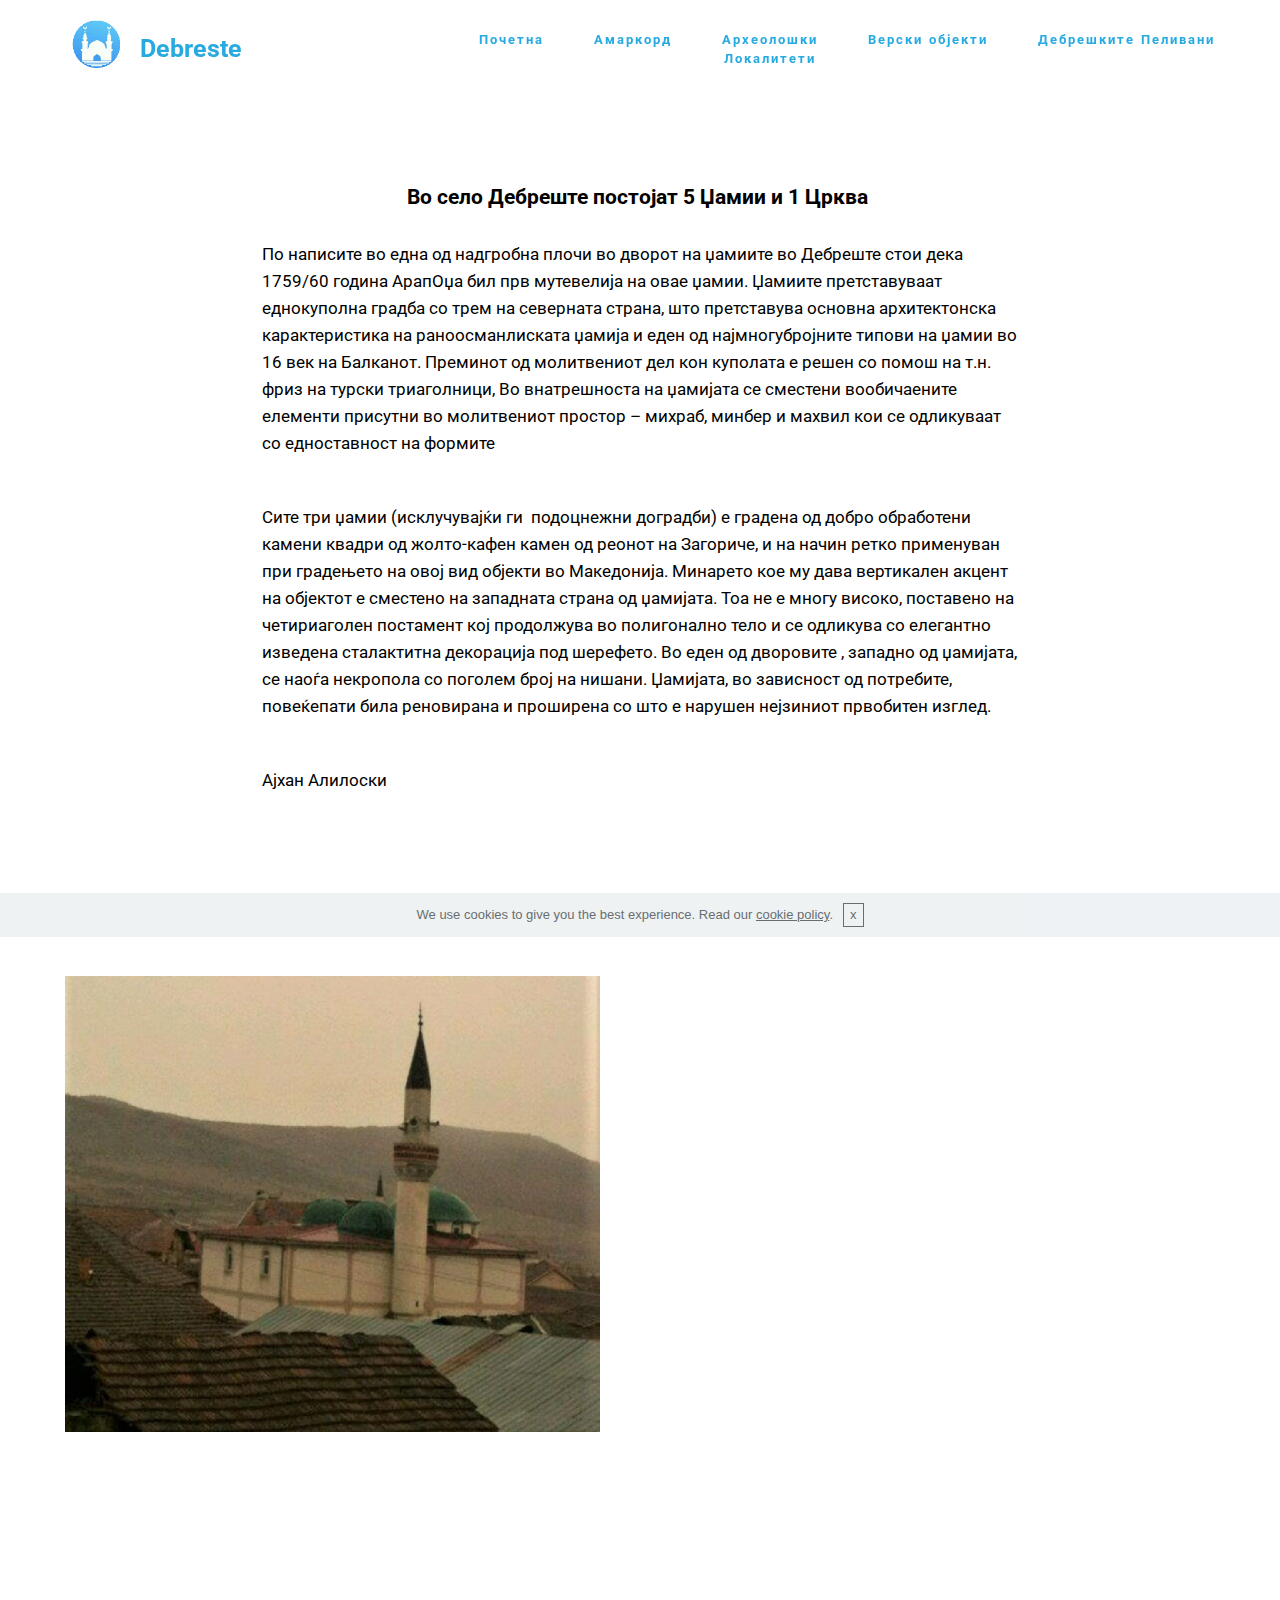
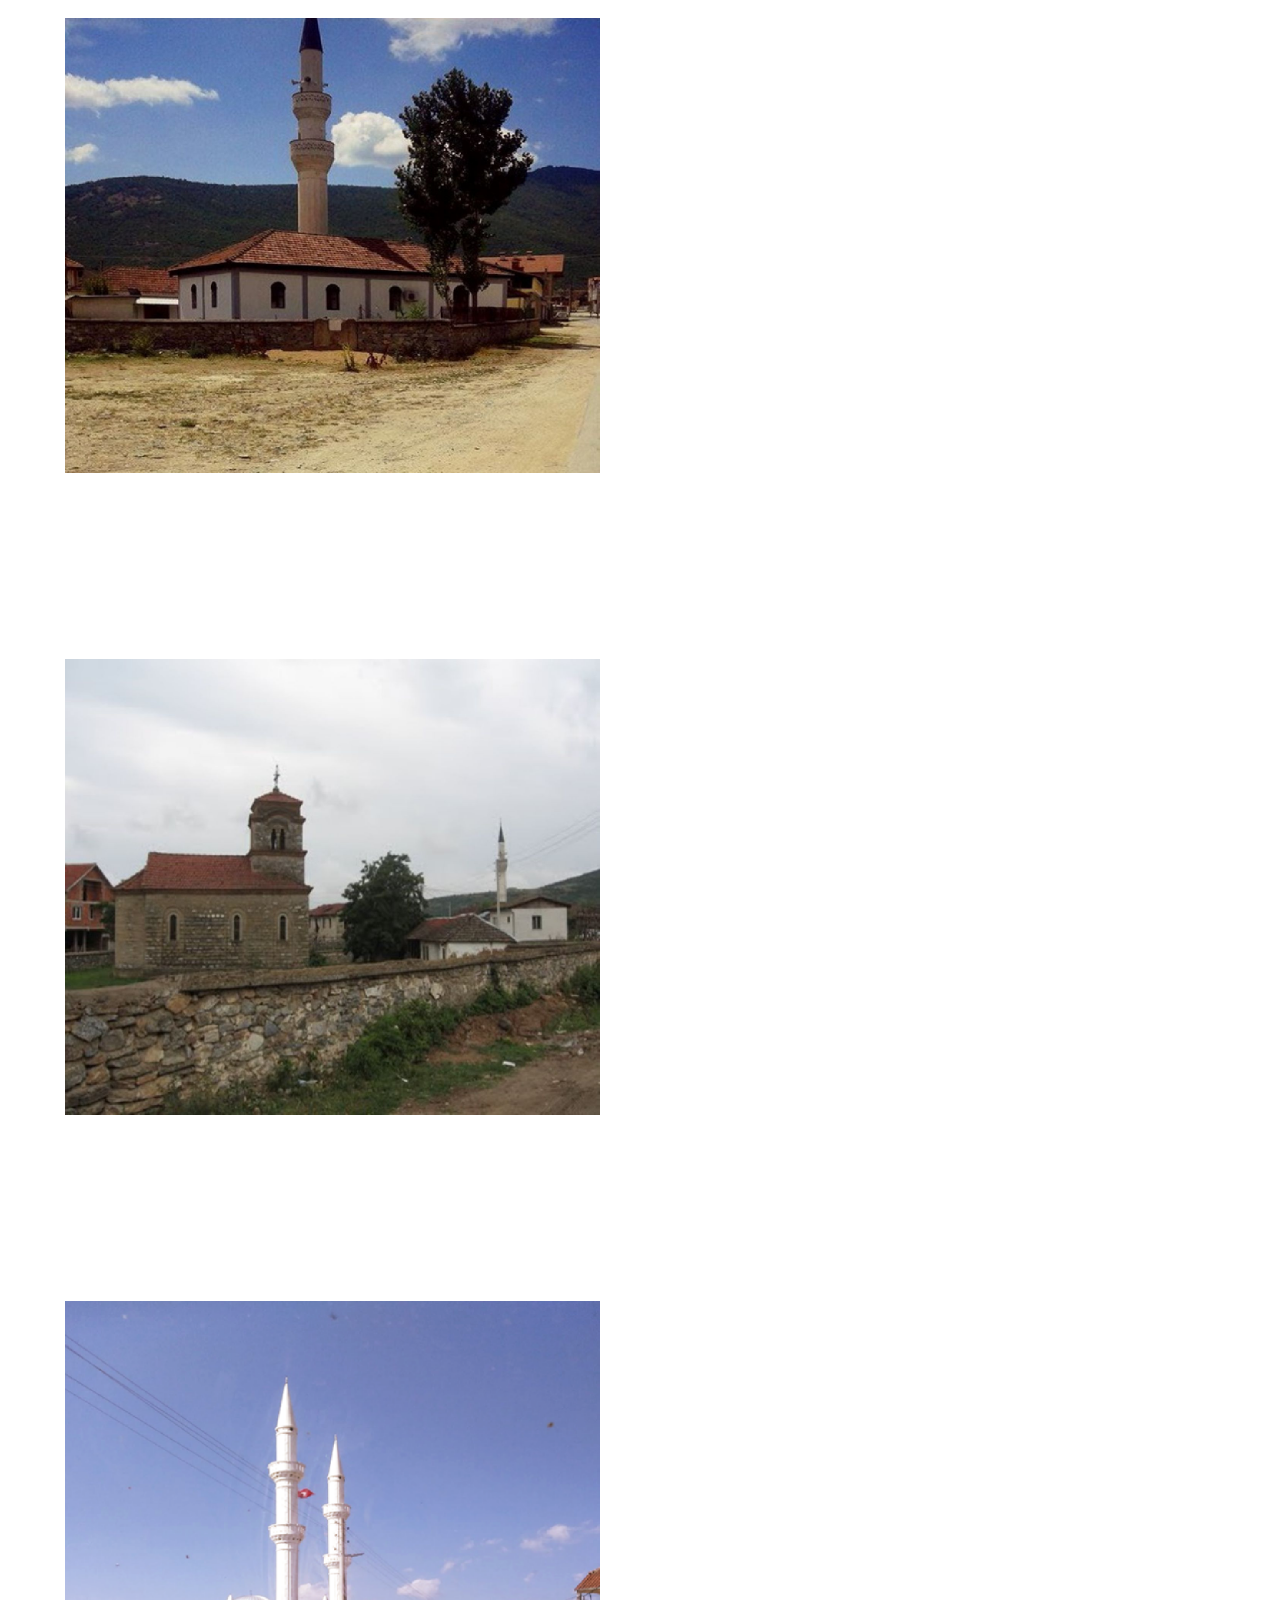
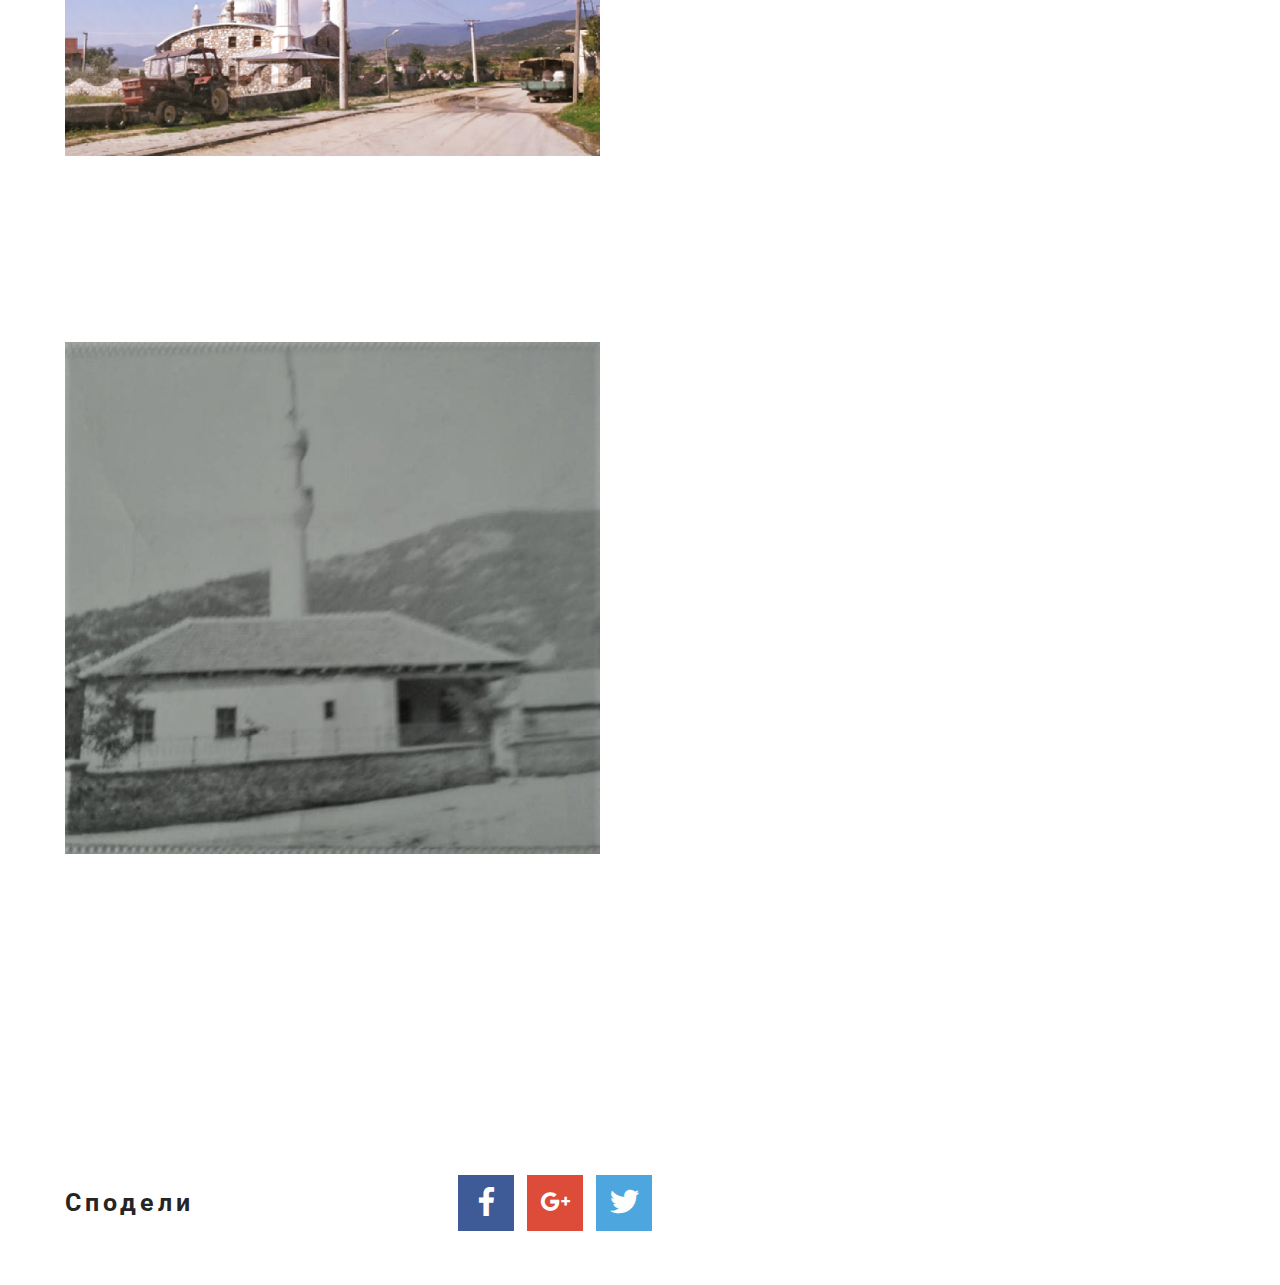
<file: VerskiObj.html>
<!DOCTYPE html>
<html>
<head>
  <!-- Site made with Mobirise Website Builder v3.11.1, https://mobirise.com -->
  <meta charset="UTF-8">
  <meta http-equiv="X-UA-Compatible" content="IE=edge">
  <meta name="generator" content="Mobirise v3.11.1, mobirise.com">
  <meta name="viewport" content="width=device-width, initial-scale=1">
  <link rel="shortcut icon" href="assets/images/13615218-1265781066795312-4896752874818013394-n-112x128.png" type="image/x-icon">
  <meta name="description" content="Debreste.eu">
  <title>Verski Objekti</title>
  <link rel="stylesheet" href="https://fonts.googleapis.com/css?family=Roboto:700,400&amp;subset=cyrillic,latin,greek,vietnamese">
  <link rel="stylesheet" href="assets/bootstrap/css/bootstrap.min.css">
  <link rel="stylesheet" href="assets/facebook-plugin/style.css">
  <link rel="stylesheet" href="assets/socicon/css/socicon.min.css">
  <link rel="stylesheet" href="assets/mobirise/css/style.css">
  <link rel="stylesheet" href="assets/mobirise/css/mbr-additional.css" type="text/css">
  
  
  
</head>
<body>
<section class="mbr-navbar mbr-navbar--freeze mbr-navbar--absolute mbr-navbar--transparent mbr-navbar--sticky mbr-navbar--auto-collapse" id="ext_menu-b">
    <div class="mbr-navbar__section mbr-section">
        <div class="mbr-section__container container">
            <div class="mbr-navbar__container">
                <div class="mbr-navbar__column mbr-navbar__column--s mbr-navbar__brand">
                    <span class="mbr-navbar__brand-link mbr-brand mbr-brand--inline">
                        <span class="mbr-brand__logo"><a href="index.html"><img src="assets/images/13615218-1265781066795312-4896752874818013394-n-112x1281.png" class="mbr-navbar__brand-img mbr-brand__img" alt="Mobirise"></a></span>
                        <span class="mbr-brand__name"><a class="mbr-brand__name text-info" href="index.html">Debreste</a></span>
                    </span>
                </div>
                <div class="mbr-navbar__hamburger mbr-hamburger"><span class="mbr-hamburger__line"></span></div>
                <div class="mbr-navbar__column mbr-navbar__menu">
                    <nav class="mbr-navbar__menu-box mbr-navbar__menu-box--inline-right">
                        <div class="mbr-navbar__column">
                            <ul class="mbr-navbar__items mbr-navbar__items--right float-left mbr-buttons mbr-buttons--freeze mbr-buttons--right btn-decorator mbr-buttons--active mbr-buttons--only-links"><li class="mbr-navbar__item"><a class="mbr-buttons__link btn text-info" href="index.html">Почетна</a></li> <li class="mbr-navbar__item"><a class="mbr-buttons__link btn text-info" href="Amarkord.html">Амаркорд</a></li> <li class="mbr-navbar__item"><a class="mbr-buttons__link btn text-info" href="Arheoloski.html">Археолошки <br>Локалитети</a></li> <li class="mbr-navbar__item"><a class="mbr-buttons__link btn text-info" href="VerskiObj.html">Верски објекти</a></li> <li class="mbr-navbar__item"><a class="mbr-buttons__link btn text-info" href="DebreskiPelivani.html">Дебрешките Пеливани</a></li> </ul>                            
                            
                        </div>
                    </nav>
                </div>
            </div>
        </div>
    </div>
</section>

<section class="engine"><a rel="external" href="https://mobirise.com">Mobirise Site Maker</a></section><section class="mbr-section mbr-after-navbar" id="content1-10">
    <div class="mbr-section__container container mbr-section__container--first">
        <div class="row">
            <div class="mbr-article mbr-article--wysiwyg col-sm-8 col-sm-offset-2"><p><strong>Во село Дебреште постојат 5 Џамии и 1 Црква&nbsp;</strong></p></div>
        </div>
    </div>
</section>

<section class="mbr-section" id="content1-1k">
    <div class="mbr-section__container container mbr-section__container--last">
        <div class="row">
            <div class="mbr-article mbr-article--wysiwyg col-sm-8 col-sm-offset-2"><p>По написите во една од надгробна плочи во дворот на џамиите во Дебреште стои дека 1759/60 година АрапОџа бил прв мутевелија на овае џамии. Џамиите претставуваат еднокуполна градба со трем на северната страна, што претставува основна архитектонска карактеристика на раноосманлиската џамија и еден од најмногубројните типови на џамии во 16 век на Балканот. Преминот од молитвениот дел кон куполата е решен со помош на т.н. фриз на турски триаголници, Во внатрешноста на џамијата се сместени вообичаените елементи присутни во молитвениот простор – михраб, минбер и махвил кои се одликуваат со едноставност на формите</p><p><br></p><p>Сите три џамии (исклучувајќи ги &nbsp;подоцнежни доградби) е градена од добро обработени камени квадри од жолто-кафен камен од реонот на Загориче, и на начин ретко применуван при градењето на овој вид објекти во Македонија. Минарето кое му дава вертикален акцент на објектот е сместено на западната страна од џамијата. Тоа не е многу високо, поставено на четириаголен постамент кој продолжува во полигонално тело и се одликува со елегантно изведена сталактитна декорација под шерефето. Во еден од дворовите , западно од џамијата, се наоѓа некропола со поголем број на нишани. Џамијата, во зависност од потребите, повеќепати била реновирана и проширена со што е нарушен нејзиниот првобитен изглед.</p><p><br></p><p>Ајхан Алилоски</p></div>
        </div>
    </div>
</section>

<section class="mbr-section mbr-section--relative" id="msg-box4-u" style="background-color: rgb(255, 255, 255);">
    
    <div class="mbr-section__container mbr-section__container--isolated container" style="padding-top: 93px; padding-bottom: 93px;">
        <div class="row">
            <div class="mbr-box mbr-box--fixed mbr-box--adapted">
                <div class="mbr-box__magnet mbr-box__magnet--top-right mbr-section__left col-sm-6 image-size" style="width: 50%;">
                    <figure class="mbr-figure mbr-figure--adapted mbr-figure--caption-inside-bottom mbr-figure--full-width"><img src="assets/images/72537-521175104589249-1611248757-n-1400x1192.jpg" class="mbr-figure__img"></figure>
                </div>
                <div class="mbr-box__magnet mbr-class-mbr-box__magnet--center-left col-sm-6 content-size mbr-section__right">
                    
                    
                    
                </div>
                
            </div>
        </div>
    </div>
</section>

<section class="mbr-section mbr-section--relative" id="msg-box4-v" style="background-color: rgb(255, 255, 255);">
    
    <div class="mbr-section__container mbr-section__container--isolated container" style="padding-top: 93px; padding-bottom: 93px;">
        <div class="row">
            <div class="mbr-box mbr-box--fixed mbr-box--adapted">
                <div class="mbr-box__magnet mbr-box__magnet--top-right mbr-section__left col-sm-6 image-size" style="width: 50%;">
                    <figure class="mbr-figure mbr-figure--adapted mbr-figure--caption-inside-bottom mbr-figure--full-width"><img src="assets/images/11700737-1016694905037264-8022179664666716326-o-1400x1192.jpg" class="mbr-figure__img"></figure>
                </div>
                <div class="mbr-box__magnet mbr-class-mbr-box__magnet--center-left col-sm-6 content-size mbr-section__right">
                    
                    
                    
                </div>
                
            </div>
        </div>
    </div>
</section>

<section class="mbr-section mbr-section--relative" id="msg-box4-w" style="background-color: rgb(255, 255, 255);">
    
    <div class="mbr-section__container mbr-section__container--isolated container" style="padding-top: 93px; padding-bottom: 93px;">
        <div class="row">
            <div class="mbr-box mbr-box--fixed mbr-box--adapted">
                <div class="mbr-box__magnet mbr-box__magnet--top-right mbr-section__left col-sm-6 image-size" style="width: 50%;">
                    <figure class="mbr-figure mbr-figure--adapted mbr-figure--caption-inside-bottom mbr-figure--full-width"><img src="assets/images/32838801-1400x1192.jpg" class="mbr-figure__img"></figure>
                </div>
                <div class="mbr-box__magnet mbr-class-mbr-box__magnet--center-left col-sm-6 content-size mbr-section__right">
                    
                    
                    
                </div>
                
            </div>
        </div>
    </div>
</section>

<section class="mbr-section mbr-section--relative" id="msg-box4-x" style="background-color: rgb(255, 255, 255);">
    
    <div class="mbr-section__container mbr-section__container--isolated container" style="padding-top: 93px; padding-bottom: 93px;">
        <div class="row">
            <div class="mbr-box mbr-box--fixed mbr-box--adapted">
                <div class="mbr-box__magnet mbr-box__magnet--top-right mbr-section__left col-sm-6 image-size" style="width: 50%;">
                    <figure class="mbr-figure mbr-figure--adapted mbr-figure--caption-inside-bottom mbr-figure--full-width"><img src="assets/images/15590265-1575155702524512-2425783257228127879-n-1400x1192.png" class="mbr-figure__img"></figure>
                </div>
                <div class="mbr-box__magnet mbr-class-mbr-box__magnet--center-left col-sm-6 content-size mbr-section__right">
                    
                    
                    
                </div>
                
            </div>
        </div>
    </div>
</section>

<section class="mbr-section mbr-section--relative" id="msg-box4-y" style="background-color: rgb(255, 255, 255);">
    
    <div class="mbr-section__container mbr-section__container--isolated container" style="padding-top: 93px; padding-bottom: 93px;">
        <div class="row">
            <div class="mbr-box mbr-box--fixed mbr-box--adapted">
                <div class="mbr-box__magnet mbr-box__magnet--top-right mbr-section__left col-sm-6 image-size" style="width: 50%;">
                    <figure class="mbr-figure mbr-figure--adapted mbr-figure--caption-inside-bottom mbr-figure--full-width"><img src="assets/images/16473443-1652609174779164-2082694681380698991-n-1400x1341.jpg" class="mbr-figure__img"></figure>
                </div>
                <div class="mbr-box__magnet mbr-class-mbr-box__magnet--center-left col-sm-6 content-size mbr-section__right">
                    
                    
                    
                </div>
                
            </div>
        </div>
    </div>
</section>

<section class="mbr-section mbr-section__comments" id="facebook-comments-block-1a" style="background-color: rgb(255, 255, 255);">
         
    <div class="mbr-section__container mbr-section__container--isolated container">
        <div class="row">
            <div class="col-sm-8 col-sm-offset-2"><div class="facebookPlaceholder" data-numposts="5"><h2>FACEBOOK COMMENTS WILL BE SHOWN ONLY WHEN YOUR SITE IS ONLINE</h2> <img src="assets/images/facebook-comments.jpg"></div></div>
            
           
        </div>
    </div>
</section>

<section class="mbr-section mbr-section--relative mbr-section--fixed-size" id="social-buttons1-z" style="background-color: rgb(255, 255, 255);">
    

    <div class="mbr-section__container container">
        <div class="mbr-header mbr-header--inline row" style="padding-top: 40.8px; padding-bottom: 40.8px;">
            <div class="col-sm-4">
                <h3 class="mbr-header__text">Сподели</h3>
            </div>
            <div class="mbr-social-icons col-sm-8">
                <div class="mbr-social-likes social-likes_style-1" data-counters="true">
                    <div class="mbr-social-icons__icon social-likes__icon facebook socicon-bg-facebook" title="Share link on Facebook">
                        <i class="socicon socicon-facebook"></i>
                        
                    </div>
                    <div class="mbr-social-icons__icon social-likes__icon plusone socicon-bg-googleplus" title="Share link on Google+">
                        <i class="socicon socicon-googleplus"></i>
                        
                    </div>
                    <div class="mbr-social-icons__icon social-likes__icon twitter socicon-bg-twitter" title="Share link on Twitter">
                        <i class="socicon socicon-twitter"></i>
                    </div>
                </div>
            </div>
        </div>
    </div>
</section>


  <script src="assets/web/assets/jquery/jquery.min.js"></script>
  <script src="assets/bootstrap/js/bootstrap.min.js"></script>
  <script src="https://connect.facebook.net/en_US/sdk.js#xfbml=1&version=v2.5"></script>
  <script src="https://apis.google.com/js/plusone.js"></script>
  <script src="assets/facebook-plugin/facebook-script.js"></script>
  <script src="assets/smooth-scroll/SmoothScroll.js"></script>
  <script src="assets/cookies-alert-plugin/cookies-alert-core.js"></script>
  <script src="assets/cookies-alert-plugin/cookies-alert-script.js"></script>
  <script src="assets/social-likes/social-likes.js"></script>
  <script src="assets/mobirise/js/script.js"></script>
  
  
<input name="cookieData" type="hidden" data-cookie-text="We use cookies to give you the best experience. Read our <a href='privacy.html'>cookie policy</a>.">
  </body>
</html>
</file>
<file: assets/social-feed-plugin/style.css>
.social-feed-container {
  z-index: 3;
  max-width: 600px;
  margin: 0 auto;
  position: relative;
}

.is-builder  .mbr-social-feed{
  min-height: 125px;
}
.mbr-social-feed {
  text-align: center;
  
  position: relative;
  background-size: cover;
  padding-top: 20px;
  padding-bottom: 20px;
}

.social-feed-container-loading {
  margin: 0 auto;
  display: none;
}

.is-builder .loading .social-feed-container-loading {
  display: block;
}

.social-feed-element iframe {
  width: 100%;
  height: 300px;
  text-align: center;
  margin: 0 auto;
  display: block;
}

@media (max-width: 768px) {
  .social-feed-element {
    margin-left: 0px !important;
    margin-right: 0px !important;
  }
}
</file>
<file: assets/mobirise-slider/style.css>
/*-------

   Slider

-------*/
.mbr-slider .carousel-inner > .active,
.mbr-slider .carousel-inner > .next,
.mbr-slider .carousel-inner > .prev {
	display: table;
}
.mbr-slider .carousel-control {
    background-image: none;
    width: 54px;
    height: 54px;
    top: 50%;
    margin-top: -27px;
    line-height: 54px;
    border: 2px solid #fff;
    opacity: 1;
    text-shadow: none;
    z-index: 5;
    -webkit-transition: all 0.2s ease-in-out 0s;
    -o-transition: all 0.2s ease-in-out 0s;
    transition: all 0.2s ease-in-out 0s;
}
.mbr-slider .carousel-control.left {
	margin-left: 20px;
}
.mbr-slider .carousel-control.right {
	margin-right: 20px;
}
.mbr-slider .carousel-control:hover {
	background: #fff;
	color: #000;
}
.mbr-slider .carousel-indicators {
    bottom: 20px;
}
.mbr-slider .carousel-indicators li,
.mbr-slider .carousel-indicators .active {
    width: 15px;
    height: 15px;
    margin: 3px;
    border: 2px solid #ffffff;
}

@media (max-width: 767px) {
    .mbr-slider .carousel-control {
        top: auto;
        bottom: 20px;
    }
}
.mbr-slider .mbr-overlay {
    z-index: 0;
    opacity:0.5;
}
/* boxed model */
.mbr-slider > .boxed-slider {
    position: relative;
    padding: 93px 0;
}
.mbr-slider > .boxed-slider > div{
    position: relative;

}
.mbr-slider > .container .carousel-indicators {
    margin-bottom: 3px;
}
@media (max-width: 767px) {
    .mbr-slider > .container .carousel-control {
        margin-bottom: 0px;
    }
}
.mbr-slider > .container img {
    width: 100%;
}
.mbr-slider > .container img + .row {
    position: absolute;
    top: 50%;
    left: 0;
    right: 0;
    margin-left: 0;
    margin-right: 0;
    -webkit-transform: translateY(-50%);
    -moz-transform: translateY(-50%);
    transform: translateY(-50%);
}
.mbr-slider .mbr-section {
    padding-left: 0;
    padding-right: 0;
}

/* article layout */
.mbr-slider .article-slider > div {
    padding-left: 0;
    padding-right: 0;
}
.mbr-slider > .container.article-slider .carousel-indicators {
    margin-bottom: 0;
}
</file>
<file: assets/mobirise/css/mbr-additional.css>
@import url(https://fonts.googleapis.com/css?family=Oxygen:400,300,700);


#ext_menu-0 {
.mbr-brand__name {
	font-size: 16px;
}
&.mbr-navbar--stuck .mbr-navbar__section {
	background: #ffffff;
}
.mbr-navbar__section {
}
.mbr-navbar__hamburger {
	color: #27aae0;
}
.mbr-brand__name a {
	font-size: 25px;
}
.navbar-toggler {
	color: #ffffff;
}
.close-icon::before, .close-icon::after {
	background-color: #ffffff;
}
.link, .dropdown-item {
	color: #ffffff;
}
.link {
	font-size: 0.75rem;
}
.dropdown-item, .nav-dropdown-sm .link {
	font-size: 0.812rem;
}
.link:hover, .dropdown-item:hover, .link:focus, .dropdown-item:focus {
	color: @primaryColor;
}
.link[aria-expanded="true"], .dropdown-menu {
	background: #0e0e0e;
}
.nav-dropdown-sm .link:focus, .nav-dropdown-sm .link:hover, .nav-dropdown-sm .dropdown-item:focus, .nav-dropdown-sm .dropdown-item:hover {
	background: #202020!important;
}
.navbar, .nav-dropdown-sm, .nav-dropdown-sm .link[aria-expanded="true"], .nav-dropdown-sm .dropdown-menu {
	background: #282828;
}
.bg-color.transparent .link {
	color: #ffffff;
	transition: none;
}
.bg-color.transparent.opened .link {
	transition: color .2s ease-in-out;
}
.bg-color.transparent.opened .link:hover, .bg-color.transparent.opened .link:focus {
	color: @primaryColor;
}
.link[aria-expanded="true"], .dropdown-item[aria-expanded="true"] {
	color: #c0a375!important;
}
}

#slider2-1 {
}

#header3-3 {
H3 {
	text-align: center;
	font-family: 'Oxygen', sans-serif;
}
}

#map1-4 {
}

#msg-box2-17 {
.mbr-header .mbr-header__text {
	color: #252525;
	text-align: center;
}
.mbr-article {
	color: #252525;
}
}

#feed-16 {
}

#features1-1l {
}

#social-buttons1-1m {
}

#features1-1j {
}

#social-buttons2-8 {
}
#ext_menu-9 .mbr-brand__name {
  font-size: 16px;
}
#ext_menu-9.mbr-navbar--stuck .mbr-navbar__section {
  background: #2c2c2c;
}
#ext_menu-9 .mbr-navbar__hamburger {
  color: #ffffff;
}
#ext_menu-9 .mbr-brand__name a {
  font-size: 25px;
}
#content1-t DIV {
  font-size: 20px;
  color: #000000;
}
#ext_menu-a .mbr-brand__name {
  font-size: 16px;
}
#ext_menu-a.mbr-navbar--stuck .mbr-navbar__section {
  background: #ffffff;
}
#ext_menu-a .mbr-navbar__hamburger {
  color: #27aae0;
}
#ext_menu-a .mbr-brand__name a {
  font-size: 25px;
}
#content5-m .mbr-header .mbr-header__text {
  text-align: center;
  color: #000000;
}
#content5-m .mbr-header .mbr-header__subtext {
  text-align: center;
  color: #fff;
}
#content5-m .mbr-article {
  color: #fff;
}
#content5-m .mbr-article P {
  color: #000000;
}
#content5-n .mbr-header .mbr-header__text {
  text-align: center;
  color: #000000;
}
#content5-n .mbr-header .mbr-header__subtext {
  text-align: center;
  color: #fff;
}
#content5-n .mbr-article {
  color: #fff;
}
#content5-n .mbr-article P {
  color: #000000;
}
#content5-o .mbr-header .mbr-header__text {
  text-align: center;
  color: #000000;
}
#content5-o .mbr-header .mbr-header__subtext {
  text-align: center;
  color: #fff;
}
#content5-o .mbr-article {
  color: #fff;
}
#content5-o .mbr-article P {
  color: #000000;
}
#content5-p .mbr-header .mbr-header__text {
  text-align: center;
  color: #000000;
}
#content5-p .mbr-header .mbr-header__subtext {
  text-align: center;
  color: #fff;
}
#content5-p .mbr-article {
  color: #fff;
}
#content5-p .mbr-article P {
  color: #000000;
}
#content5-q .mbr-header .mbr-header__text {
  text-align: center;
  color: #000000;
}
#content5-q .mbr-header .mbr-header__subtext {
  text-align: center;
  color: #fff;
}
#content5-q .mbr-article {
  color: #fff;
}
#content5-q .mbr-article P {
  color: #000000;
}
#content5-r .mbr-header .mbr-header__text {
  text-align: center;
  color: #000000;
}
#content5-r .mbr-header .mbr-header__subtext {
  text-align: center;
  color: #fff;
}
#content5-r .mbr-article {
  color: #fff;
}
#content5-r .mbr-article P {
  color: #000000;
}
#ext_menu-b .mbr-brand__name {
  font-size: 16px;
}
#ext_menu-b.mbr-navbar--stuck .mbr-navbar__section {
  background: #efefef;
}
#ext_menu-b .mbr-navbar__hamburger {
  color: #000000;
}
#ext_menu-b .mbr-brand__name a {
  font-size: 25px;
}
#content1-10 P {
  font-size: 21px;
  color: #000000;
  text-align: center;
}
#content1-1k P {
  color: #000000;
}
#msg-box4-u .mbr-header__text {
  color: #ffffff;
}
#msg-box4-u .mbr-header__subtext {
  color: #ffffff;
}
#msg-box4-u .mbr-article {
  color: #ffffff;
}
#msg-box4-v .mbr-header__text {
  color: #ffffff;
}
#msg-box4-v .mbr-header__subtext {
  color: #ffffff;
}
#msg-box4-v .mbr-article {
  color: #ffffff;
}
#msg-box4-w .mbr-header__text {
  color: #ffffff;
}
#msg-box4-w .mbr-header__subtext {
  color: #ffffff;
}
#msg-box4-w .mbr-article {
  color: #ffffff;
}
#msg-box4-x .mbr-header__text {
  color: #ffffff;
}
#msg-box4-x .mbr-header__subtext {
  color: #ffffff;
}
#msg-box4-x .mbr-article {
  color: #ffffff;
}
#msg-box4-y .mbr-header__text {
  color: #ffffff;
}
#msg-box4-y .mbr-header__subtext {
  color: #ffffff;
}
#msg-box4-y .mbr-article {
  color: #ffffff;
}

#header3-13 {
}

#ext_menu-11 {
.mbr-brand__name {
	font-size: 16px;
}
&.mbr-navbar--stuck .mbr-navbar__section {
	background: #2c2c2c;
}
.mbr-navbar__section {
}
.mbr-navbar__hamburger {
	color: #ffffff;
}
.mbr-brand__name a {
	font-size: 25px;
}
.navbar-toggler {
	color: #ffffff;
}
.close-icon::before, .close-icon::after {
	background-color: #ffffff;
}
.link, .dropdown-item {
	color: #ffffff;
}
.link {
	font-size: 0.75rem;
}
.dropdown-item, .nav-dropdown-sm .link {
	font-size: 0.812rem;
}
.link:hover, .dropdown-item:hover, .link:focus, .dropdown-item:focus {
	color: @primaryColor;
}
.link[aria-expanded="true"], .dropdown-menu {
	background: #0e0e0e;
}
.nav-dropdown-sm .link:focus, .nav-dropdown-sm .link:hover, .nav-dropdown-sm .dropdown-item:focus, .nav-dropdown-sm .dropdown-item:hover {
	background: #202020!important;
}
.navbar, .nav-dropdown-sm, .nav-dropdown-sm .link[aria-expanded="true"], .nav-dropdown-sm .dropdown-menu {
	background: #282828;
}
.bg-color.transparent .link {
	color: #ffffff;
	transition: none;
}
.bg-color.transparent.opened .link {
	transition: color .2s ease-in-out;
}
.bg-color.transparent.opened .link:hover, .bg-color.transparent.opened .link:focus {
	color: @primaryColor;
}
.link[aria-expanded="true"], .dropdown-item[aria-expanded="true"] {
	color: #c0a375!important;
}
}

#gallery1-12 {
}

#facebook-comments-block-1b {
}

#social-buttons1-14 {
}
</file>
<file: assets/facebook-plugin/style.css>
.mbr-section.mbr-section__comments{
    position: relative;
}
.mbr-section__comments{
    background-size: cover;
}
</file>
<file: assets/mobirise-gallery/style.css>
/*-------

   Gallery

-------*/
.mbr-gallery .mbr-gallery-item {
    position: relative;
    /*display: inline-block;*/
    padding-bottom: 30px;
}
.mbr-gallery .mbr-gallery-item > a {
    position: relative;
    display: block;
    background: #fff;
    outline: none;
}
.mbr-gallery .mbr-gallery-row {
    margin-bottom: -30px;
}
.mbr-gallery .mbr-gallery-item img {
    width: 100%;
    opacity: 1;
    -webkit-transition: .2s opacity ease-in-out;
    transition: .2s opacity ease-in-out;
}
.mbr-gallery .mbr-gallery-item > a:hover img {
    opacity: 0.9;
}
.mbr-gallery .mbr-gallery-item .icon {
    position: absolute;
    font-size: 30px;
    top: 50%;
    left: 50%;
    color: #fff;
    opacity: 0;
    -webkit-transform: translateX(-50%) translateY(-50%);
    transform: translateX(-50%) translateY(-50%);
    -webkit-transition: .2s opacity ease-in-out;
    transition: .2s opacity ease-in-out;
}
.mbr-gallery .mbr-gallery-item > a:hover .icon {
    opacity: 1;
}

/* remove spacing */
.mbr-gallery .mbr-gallery-row.no-gutter {
    margin: 0;
}
.mbr-gallery .mbr-gallery-row.no-gutter .mbr-gallery-item {
    padding: 0;
}

/* container */
.mbr-gallery .container.mbr-gallery-layout-default {
    padding: 93px 0;
}

/* fix horizontal scrollbar */
.mbr-gallery .mbr-gallery-layout-default,
.mbr-gallery .mbr-gallery-layout-article {
    overflow: hidden;
}

/* article layout */
.mbr-gallery .mbr-gallery-layout-article > div {
    padding-left: 0;
    padding-right: 0;
}


/* lightbox */
.mbr-gallery .modal {
    position: fixed;
    overflow: hidden;
    padding-right: 0 !important;
}
.mbr-gallery .modal-body {
    padding: 0;
}
.mbr-gallery .modal-body img {
    width: 100%;
}
.mbr-gallery .modal .close {
    position: absolute;
    background-image: none;
    font-size: 20px;
    width: 54px;
    height: 54px;
    top: 20px;
    right: 20px;
    line-height: 54px;
    opacity: 1;
    color: #fff;
    border: 2px solid #fff;
    text-align: center;
    text-shadow: none;
    z-index: 5;
    -webkit-transition: all 0.2s ease-in-out 0s;
    -o-transition: all 0.2s ease-in-out 0s;
    transition: all 0.2s ease-in-out 0s;
}
.mbr-gallery .modal .close:hover {
    background: #fff;
    color: #000;
}

/* modal back color opacity */
.modal-backdrop.in {
    opacity: 0.8;
    filter: alpha(opacity=80);
}

@media (max-width: 768px) {
    .mbr-gallery .modal-dialog {
        margin: 10px auto;
    }

    .mbr-gallery .carousel-indicators,
    .mbr-gallery .carousel-control,
    .mbr-gallery .modal .close {
        position: fixed;
    }
}

/* fix fade in effect */
.mbr-gallery .modal.fade .modal-dialog {
    margin-top: -100px;
    -webkit-transition: margin-top 0.3s ease-out;
    -moz-transition: margin-top 0.3s ease-out;
    -o-transition: margin-top 0.3s ease-out;
    transition: margin-top 0.3s ease-out;
}
.mbr-gallery .modal.in .modal-dialog,
.mbr-gallery .modal.fade .modal-dialog {
    -webkit-transform: none;
    -ms-transform: none;
    -o-transform: none;
    transform: none;
}
.mbr-gallery .modal.in .modal-dialog {
    margin-top: 30px;
}


/* media-caption styles */
.mbr-gallery .mbr-figure__caption {
    width: 100%;
    margin-left: 0;
    box-sizing: border-box;
    border: solid 15px transparent;
    border-style: none solid;
    left: 0;
    background: none;
    margin-bottom: 30px;
}
.mbr-gallery .mbr-figure__caption-small {
    position: relative;
    z-index: 2;
    padding: 0 10px;
}
.mbr-gallery .mbr-caption-background{
    position: absolute;
    z-index: 1;
    left: 0;
    top:0;
    width: 100%;
    height: 100%;
    background: rgba(0, 0, 0, 0.6);
}
.mbr-gallery .no-gutter .mbr-figure__caption {
    margin-bottom: 0;
    border-style: none none;
}


/*
.mbr-gallery .mbr-figure__caption--std-grid:before {
    content: none;
}

.mbr-gallery .container .mbr-figure__caption--std-grid {
    width: 90%;
    margin-left: -44.8%;
    margin-bottom: 30px;
}

@media (max-width: 768px) {
    .mbr-gallery .mbr-figure__caption--std-grid,
    .mbr-gallery .container .mbr-figure__caption--std-grid {

        width: 100%;
        margin-left: 0; 
        padding-left: 15px;
        padding-right: 15px;   
    }

    .mbr-gallery .mbr-gallery-row.no-gutter .mbr-figure__caption--std-grid {
        width: 100%;
        margin-left: 0;
        padding-left: 0;
        padding-right: 0;   
    }
}

@media (min-width: 768px) and (max-width: 991px) {

    .mbr-gallery .mbr-figure__caption--std-grid {
        width: 92.6%;
        margin-left: -46.3%;
    }

    .mbr-gallery .container .mbr-figure__caption--std-grid {
        width: 92%;
        margin-left: -46%;
        margin-bottom: 30px;
    }
}

.mbr-gallery .container.mbr-gallery-layout-article .mbr-figure__caption--std-grid {
    width: 85%;
    margin-left: -42.5%;
}

.mbr-gallery .container.mbr-gallery-layout-article .mbr-gallery-row.no-gutter .mbr-figure__caption--std-grid {
    width: 100%;
    margin-left: -50%;
}

@media (min-width: 768px) and (max-width: 991px) {
    .mbr-gallery .container.mbr-gallery-layout-article .mbr-figure__caption--std-grid {
        width: 88%;
        margin-left: -44%;
    }
}

@media (max-width: 768px) {
    .mbr-gallery .mbr-gallery-layout-article.container .mbr-gallery-row.no-gutter .mbr-figure__caption--std-grid,
    .mbr-gallery .container.mbr-gallery-layout-article .mbr-figure__caption--std-grid {
        width: 100%;
        margin-left: 0;
    }
}

*/
</file>
<file: assets/socicon/css/socicon.min.css>
@charset "UTF-8";@font-face{font-family:"socicon";src:url("../fonts/socicon.eot");src:url("../fonts/socicon.eot?#iefix") format("embedded-opentype"),url("../fonts/socicon.woff") format("woff"),url("../fonts/socicon.ttf") format("truetype"),url("../fonts/socicon.svg#sociconregular") format("svg");font-weight:normal;font-style:normal}.socicon:before{position:relative;top:1px;display:inline-block;font-family:"socicon";font-style:normal;font-weight:normal;line-height:1;text-transform:none !important;-webkit-font-smoothing:antialiased;-moz-osx-font-smoothing:grayscale}.socicon-twitter:before{content:"\e040"}.socicon-facebook:before{content:"\e041"}.socicon-googleplus:before{content:"\e042"}.socicon-pinterest:before{content:"\e043"}.socicon-foursquare:before{content:"\e044"}.socicon-yahoo:before{content:"\e045"}.socicon-skype:before{content:"\e046"}.socicon-yelp:before{content:"\e047"}.socicon-feedburner:before{content:"\e048"}.socicon-linkedin:before{content:"\e049"}.socicon-viadeo:before{content:"\e04a"}.socicon-xing:before{content:"\e04b"}.socicon-myspace:before{content:"\e04c"}.socicon-soundcloud:before{content:"\e04d"}.socicon-spotify:before{content:"\e04e"}.socicon-grooveshark:before{content:"\e04f"}.socicon-mixcloud:before{content:"\e001"}.socicon-lastfm:before{content:"\e050"}.socicon-youtube:before{content:"\e051"}.socicon-vimeo:before{content:"\e052"}.socicon-dailymotion:before{content:"\e053"}.socicon-vine:before{content:"\e054"}.socicon-flickr:before{content:"\e055"}.socicon-500px:before{content:"\e056"}.socicon-instagram:before{content:"\e057"}.socicon-wordpress:before{content:"\e058"}.socicon-tumblr:before{content:"\e059"}.socicon-blogger:before{content:"\e020"}.socicon-technorati:before{content:"\e021"}.socicon-reddit:before{content:"\e022"}.socicon-dribbble:before{content:"\e023"}.socicon-stumbleupon:before{content:"\e024"}.socicon-digg:before{content:"\e025"}.socicon-envato:before{content:"\e026"}.socicon-behance:before{content:"\e027"}.socicon-delicious:before{content:"\e028"}.socicon-deviantart:before{content:"\e029"}.socicon-forrst:before{content:"\e02a"}.socicon-play:before{content:"\e02b"}.socicon-zerply:before{content:"\e02c"}.socicon-wikipedia:before{content:"\e02d"}.socicon-apple:before{content:"\e02e"}.socicon-flattr:before{content:"\e02f"}.socicon-github:before{content:"\e030"}.socicon-friendfeed:before{content:"\e032"}.socicon-newsvine:before{content:"\e033"}.socicon-identica:before{content:"\e034"}.socicon-bebo:before{content:"\e035"}.socicon-zynga:before{content:"\e036"}.socicon-steam:before{content:"\e037"}.socicon-xbox:before{content:"\e038"}.socicon-windows:before{content:"\e039"}.socicon-outlook:before{content:"\e010"}.socicon-coderwall:before{content:"\e011"}.socicon-tripadvisor:before{content:"\e012"}.socicon-appnet:before{content:"\e013"}.socicon-goodreads:before{content:"\e014"}.socicon-tripit:before{content:"\e015"}.socicon-lanyrd:before{content:"\e016"}.socicon-slideshare:before{content:"\e017"}.socicon-buffer:before{content:"\e018"}.socicon-rss:before{content:"\e00b"}.socicon-vkontakte:before{content:"\e01a"}.socicon-disqus:before{content:"\e019"}.socicon-houzz:before{content:"\e00a"}.socicon-mail:before{content:"\e01f"}.socicon-patreon:before{content:"\e01c"}.socicon-paypal:before{content:"\e00c"}.socicon-playstation:before{content:"\e03d"}.socicon-smugmug:before{content:"\e05e"}.socicon-swarm:before{content:"\e003"}.socicon-triplej:before{content:"\e009"}.socicon-yammer:before{content:"\e005"}.socicon-stackoverflow:before{content:"\e007"}.socicon-drupal:before{content:"\e002"}.socicon-odnoklassniki:before{content:"\e00d"}.socicon-android:before{content:"\e03e"}.socicon-meetup:before{content:"\e03c"}.socicon-persona:before{content:"\e008"}.socicon-amazon:before{content:"\e05c"}.socicon-ello:before{content:"\e006"}.socicon-8tracks:before{content:"\e05b"}.socicon-twitch:before{content:"\e05a"}.socicon-airbnb:before{content:"\e00e"}.socicon-pocket:before{content:"\e01e"}.socicon-whatsapp:before{content:"\e01b"}.socicon-storehouse:before{content:"\e01d"}.socicon-icq:before{content:"\e05d"}.socicon-modelmayhem:before{content:"\e000"}.socicon-istock:before{content:"\e004"}.socicon-angellist:before{content:"\e062"}.socicon-periscope:before{content:"\e00f"}.socicon-ravelry:before{content:"\e05f"}.socicon-snapchat:before{content:"\e03f"}.socicon-weibo:before{content:"\e060"}.socicon-douban:before{content:"\e03b"}.socicon-baidu:before{content:"\e061"}.socicon-qq:before{content:"\e03a"}.socicon-renren:before{content:"\e031"}.socicon-ebay:before{content:"\e063"}.socicon-imdb:before{content:"\e064"}.socicon-stayfriends:before{content:"\e065"}.socicon-residentadvisor:before{content:"\e066"}.socicon-google:before{content:"\e067"}.socicon-yandex:before{content:"\e068"}.socicon-sharethis:before{content:"\e069"}.socicon-bandcamp:before{content:"\e06a"}.socicon-itunes:before{content:"\e06b"}.socicon-deezer:before{content:"\e06c"}.socicon-medium:before{content:"\e06d"}.socicon-telegram:before{content:"\e06e"}.socicon-openid:before{content:"\e06f"}.socicon-amplement:before{content:"\e070"}.socicon-bg-twitter{background:#4da7de}.socicon-bg-twitter:hover{background:#4da7de !important}.socicon-bg-facebook{background:#3e5b98}.socicon-bg-facebook:hover{background:#3e5b98 !important}.socicon-bg-googleplus{background:#dd4b39}.socicon-bg-googleplus:hover{background:#dd4b39 !important}.socicon-bg-pinterest{background:#c92619}.socicon-bg-pinterest:hover{background:#c92619 !important}.socicon-bg-foursquare{background:#f94877}.socicon-bg-foursquare:hover{background:#f94877 !important}.socicon-bg-yahoo{background:#6e2a85}.socicon-bg-yahoo:hover{background:#6e2a85 !important}.socicon-bg-skype{background:#28abe3}.socicon-bg-skype:hover{background:#28abe3 !important}.socicon-bg-yelp{background:#c83218}.socicon-bg-yelp:hover{background:#c83218 !important}.socicon-bg-feedburner{background:#fc0}.socicon-bg-feedburner:hover{background:#fc0 !important}.socicon-bg-linkedin{background:#3371b7}.socicon-bg-linkedin:hover{background:#3371b7 !important}.socicon-bg-viadeo{background:#e4a000}.socicon-bg-viadeo:hover{background:#e4a000 !important}.socicon-bg-xing{background:#005a60}.socicon-bg-xing:hover{background:#005a60 !important}.socicon-bg-myspace{background:#323232}.socicon-bg-myspace:hover{background:#323232 !important}.socicon-bg-soundcloud{background:#fe3801}.socicon-bg-soundcloud:hover{background:#fe3801 !important}.socicon-bg-spotify{background:#7bb342}.socicon-bg-spotify:hover{background:#7bb342 !important}.socicon-bg-grooveshark{background:#000}.socicon-bg-grooveshark:hover{background:#000 !important}.socicon-bg-mixcloud{background:#000}.socicon-bg-mixcloud:hover{background:#000 !important}.socicon-bg-lastfm{background:#d41316}.socicon-bg-lastfm:hover{background:#d41316 !important}.socicon-bg-youtube{background:#e02a20}.socicon-bg-youtube:hover{background:#e02a20 !important}.socicon-bg-vimeo{background:#51b5e7}.socicon-bg-vimeo:hover{background:#51b5e7 !important}.socicon-bg-dailymotion{background:#004e72}.socicon-bg-dailymotion:hover{background:#004e72 !important}.socicon-bg-vine{background:#00b389}.socicon-bg-vine:hover{background:#00b389 !important}.socicon-bg-flickr{background:#1e1e1b}.socicon-bg-flickr:hover{background:#1e1e1b !important}.socicon-bg-500px{background:#58a9de}.socicon-bg-500px:hover{background:#58a9de !important}.socicon-bg-instagram{background:#9c7c6e}.socicon-bg-instagram:hover{background:#9c7c6e !important}.socicon-bg-wordpress{background:#464646}.socicon-bg-wordpress:hover{background:#464646 !important}.socicon-bg-tumblr{background:#45556c}.socicon-bg-tumblr:hover{background:#45556c !important}.socicon-bg-blogger{background:#ec661c}.socicon-bg-blogger:hover{background:#ec661c !important}.socicon-bg-technorati{background:#5cb030}.socicon-bg-technorati:hover{background:#5cb030 !important}.socicon-bg-reddit{background:#e74a1e}.socicon-bg-reddit:hover{background:#e74a1e !important}.socicon-bg-dribbble{background:#e84d88}.socicon-bg-dribbble:hover{background:#e84d88 !important}.socicon-bg-stumbleupon{background:#e64011}.socicon-bg-stumbleupon:hover{background:#e64011 !important}.socicon-bg-digg{background:#1d1d1b}.socicon-bg-digg:hover{background:#1d1d1b !important}.socicon-bg-envato{background:#597c3a}.socicon-bg-envato:hover{background:#597c3a !important}.socicon-bg-behance{background:#000}.socicon-bg-behance:hover{background:#000 !important}.socicon-bg-delicious{background:#020202}.socicon-bg-delicious:hover{background:#020202 !important}.socicon-bg-deviantart{background:#c5d200}.socicon-bg-deviantart:hover{background:#c5d200 !important}.socicon-bg-forrst{background:#5b9a68}.socicon-bg-forrst:hover{background:#5b9a68 !important}.socicon-bg-play{background:#000}.socicon-bg-play:hover{background:#000 !important}.socicon-bg-zerply{background:#9dbc7a}.socicon-bg-zerply:hover{background:#9dbc7a !important}.socicon-bg-wikipedia{background:#000}.socicon-bg-wikipedia:hover{background:#000 !important}.socicon-bg-apple{background:#b9bfc1}.socicon-bg-apple:hover{background:#b9bfc1 !important}.socicon-bg-flattr{background:#f67c1a}.socicon-bg-flattr:hover{background:#f67c1a !important}.socicon-bg-github{background:#221e1b}.socicon-bg-github:hover{background:#221e1b !important}.socicon-bg-friendfeed{background:#2f72c4}.socicon-bg-friendfeed:hover{background:#2f72c4 !important}.socicon-bg-newsvine{background:#075b2f}.socicon-bg-newsvine:hover{background:#075b2f !important}.socicon-bg-identica{background:#000}.socicon-bg-identica:hover{background:#000 !important}.socicon-bg-bebo{background:#ef1011}.socicon-bg-bebo:hover{background:#ef1011 !important}.socicon-bg-zynga{background:#dc0606}.socicon-bg-zynga:hover{background:#dc0606 !important}.socicon-bg-steam{background:#171a21}.socicon-bg-steam:hover{background:#171a21 !important}.socicon-bg-xbox{background:#92c83e}.socicon-bg-xbox:hover{background:#92c83e !important}.socicon-bg-windows{background:#00bdf6}.socicon-bg-windows:hover{background:#00bdf6 !important}.socicon-bg-outlook{background:#0072c6}.socicon-bg-outlook:hover{background:#0072c6 !important}.socicon-bg-coderwall{background:#3e8dcc}.socicon-bg-coderwall:hover{background:#3e8dcc !important}.socicon-bg-tripadvisor{background:#4b7e37}.socicon-bg-tripadvisor:hover{background:#4b7e37 !important}.socicon-bg-appnet{background:#494949}.socicon-bg-appnet:hover{background:#494949 !important}.socicon-bg-goodreads{background:#463020}.socicon-bg-goodreads:hover{background:#463020 !important}.socicon-bg-tripit{background:#1982c3}.socicon-bg-tripit:hover{background:#1982c3 !important}.socicon-bg-lanyrd{background:#3c80c9}.socicon-bg-lanyrd:hover{background:#3c80c9 !important}.socicon-bg-slideshare{background:#4ba3a6}.socicon-bg-slideshare:hover{background:#4ba3a6 !important}.socicon-bg-buffer{background:#000}.socicon-bg-buffer:hover{background:#000 !important}.socicon-bg-rss{background:#f26109}.socicon-bg-rss:hover{background:#f26109 !important}.socicon-bg-vkontakte{background:#5a7fa6}.socicon-bg-vkontakte:hover{background:#5a7fa6 !important}.socicon-bg-disqus{background:#2e9fff}.socicon-bg-disqus:hover{background:#2e9fff !important}.socicon-bg-houzz{background:#7cc04b}.socicon-bg-houzz:hover{background:#7cc04b !important}.socicon-bg-mail{background:#000}.socicon-bg-mail:hover{background:#000 !important}.socicon-bg-patreon{background:#e44727}.socicon-bg-patreon:hover{background:#e44727 !important}.socicon-bg-paypal{background:#009cde}.socicon-bg-paypal:hover{background:#009cde !important}.socicon-bg-playstation{background:#000}.socicon-bg-playstation:hover{background:#000 !important}.socicon-bg-smugmug{background:#acfd32}.socicon-bg-smugmug:hover{background:#acfd32 !important}.socicon-bg-swarm{background:#fc9d3c}.socicon-bg-swarm:hover{background:#fc9d3c !important}.socicon-bg-triplej{background:#e53531}.socicon-bg-triplej:hover{background:#e53531 !important}.socicon-bg-yammer{background:#1175c4}.socicon-bg-yammer:hover{background:#1175c4 !important}.socicon-bg-stackoverflow{background:#fd9827}.socicon-bg-stackoverflow:hover{background:#fd9827 !important}.socicon-bg-drupal{background:#00598e}.socicon-bg-drupal:hover{background:#00598e !important}.socicon-bg-odnoklassniki{background:#f48420}.socicon-bg-odnoklassniki:hover{background:#f48420 !important}.socicon-bg-android{background:#8ec047}.socicon-bg-android:hover{background:#8ec047 !important}.socicon-bg-meetup{background:#e2373c}.socicon-bg-meetup:hover{background:#e2373c !important}.socicon-bg-persona{background:#e6753d}.socicon-bg-persona:hover{background:#e6753d !important}.socicon-bg-amazon{background:#f90}.socicon-bg-amazon:hover{background:#f90 !important}.socicon-bg-ello{background:#000}.socicon-bg-ello:hover{background:#000 !important}.socicon-bg-8tracks{background:#122c4b}.socicon-bg-8tracks:hover{background:#122c4b !important}.socicon-bg-twitch{background:#6441a5}.socicon-bg-twitch:hover{background:#6441a5 !important}.socicon-bg-airbnb{background:#ff5a5f}.socicon-bg-airbnb:hover{background:#ff5a5f !important}.socicon-bg-pocket{background:#ed4055}.socicon-bg-pocket:hover{background:#ed4055 !important}.socicon-bg-whatsapp{background:#20b038}.socicon-bg-whatsapp:hover{background:#20b038 !important}.socicon-bg-storehouse{background:#25b0e6}.socicon-bg-storehouse:hover{background:#25b0e6 !important}.socicon-bg-icq{background:#7ebd00}.socicon-bg-icq:hover{background:#7ebd00 !important}.socicon-bg-modelmayhem{background:#000}.socicon-bg-modelmayhem:hover{background:#000 !important}.socicon-bg-istock{background:#000}.socicon-bg-istock:hover{background:#000 !important}.socicon-bg-angellist{background:#000}.socicon-bg-angellist:hover{background:#000 !important}.socicon-bg-periscope{background:#3aa4c6}.socicon-bg-periscope:hover{background:#3aa4c6 !important}.socicon-bg-ravelry{background:#b6014c}.socicon-bg-ravelry:hover{background:#b6014c !important}.socicon-bg-snapchat{background:#fffa37}.socicon-bg-snapchat:hover{background:#fffa37 !important}.socicon-bg-weibo{background:#e31c34}.socicon-bg-weibo:hover{background:#e31c34 !important}.socicon-bg-douban{background:#3ca353}.socicon-bg-douban:hover{background:#3ca353 !important}.socicon-bg-baidu{background:#2629d9}.socicon-bg-baidu:hover{background:#2629d9 !important}.socicon-bg-qq{background:#4297d3}.socicon-bg-qq:hover{background:#4297d3 !important}.socicon-bg-renren{background:#2266b0}.socicon-bg-renren:hover{background:#2266b0 !important}.socicon-bg-ebay{background:#333}.socicon-bg-ebay:hover{background:#333 !important}.socicon-bg-imdb{background:#e8ba00}.socicon-bg-imdb:hover{background:#e8ba00 !important}.socicon-bg-stayfriends{background:#f08a1c}.socicon-bg-stayfriends:hover{background:#f08a1c !important}.socicon-bg-residentadvisor{background:#b3be1b}.socicon-bg-residentadvisor:hover{background:#b3be1b !important}.socicon-bg-google{background:#4285f4}.socicon-bg-google:hover{background:#4285f4 !important}.socicon-bg-yandex{background:#f00}.socicon-bg-yandex:hover{background:#f00 !important}.socicon-bg-sharethis{background:#01bf01}.socicon-bg-sharethis:hover{background:#01bf01 !important}.socicon-bg-bandcamp{background:#619aa9}.socicon-bg-bandcamp:hover{background:#619aa9 !important}.socicon-bg-itunes{background:#ff5e51}.socicon-bg-itunes:hover{background:#ff5e51 !important}.socicon-bg-deezer{background:#32323d}.socicon-bg-deezer:hover{background:#32323d !important}.socicon-bg-medium{background:#000}.socicon-bg-medium:hover{background:#000 !important}.socicon-bg-telegram{background:#08c}.socicon-bg-telegram:hover{background:#08c !important}.socicon-bg-openid{background:#f78c40}.socicon-bg-openid:hover{background:#f78c40 !important}.socicon-bg-amplement{background:#0996c3}.socicon-bg-amplement:hover{background:#0996c3 !important}
</file>
<file: assets/mobirise/css/style.css>
.is-builder .animated {
  -webkit-animation-name: none !important;
  animation-name: none !important;
}
html {
  position: relative;
  min-height: 100%;
}
.mbr-embedded-video {
  position: relative;
}
.mbr-background-video,
.mbr-background-video-preview {
  bottom: 0;
  left: 0;
  overflow: hidden;
  position: absolute;
  right: 0;
  top: 0;
}
.mbr-parallax-background,
.mbr-background {
  background-attachment: fixed !important;
  background-position: 50% 0;
  background-repeat: no-repeat;
  background-size: cover !important;
}
.mbr-hidden-scrollbar .mbr-parallax-background {
  background-size: auto 130%;
}
.mobile .mbr-parallax-background {
  background-attachment: scroll !important;
}
.mbr-background {
  background-attachment: scroll !important;
}
.mbr-navbar {
  position: relative;
  width: 100%;
}
.mbr-navbar:before {
  content: "";
  display: block;
}
.mbr-navbar__brand-link:after,
.mbr-navbar__brand-img {
  max-height: 74px;
  height: 100%;
}
.mbr-navbar:before,
.mbr-navbar__container {
  height: 98px;
}
.mbr-navbar--ss .mbr-navbar__brand-link:after,
.mbr-navbar--ss .mbr-navbar__brand-img {
  height: 74px;
}
.mbr-navbar--ss:before,
.mbr-navbar--ss .mbr-navbar__container {
  height: 98px;
}
.mbr-navbar--xs .mbr-navbar__brand-link:after,
.mbr-navbar--xs .mbr-navbar__brand-img {
  height: 32px;
}
.mbr-navbar--xs:before,
.mbr-navbar--xs .mbr-navbar__container {
  height: 56px;
}
.mbr-navbar--s .mbr-navbar__brand-link:after,
.mbr-navbar--s .mbr-navbar__brand-img {
  height: 48px;
}
.mbr-navbar--s:before,
.mbr-navbar--s .mbr-navbar__container {
  height: 72px;
}
.mbr-navbar--m .mbr-navbar__brand-link:after,
.mbr-navbar--m .mbr-navbar__brand-img {
  height: 64px;
}
.mbr-navbar--m:before,
.mbr-navbar--m .mbr-navbar__container {
  height: 88px;
}
.mbr-navbar--l .mbr-navbar__brand-link:after,
.mbr-navbar--l .mbr-navbar__brand-img {
  height: 96px;
}
.mbr-navbar--l:before,
.mbr-navbar--l .mbr-navbar__container {
  height: 120px;
}
.mbr-navbar--xl .mbr-navbar__brand-link:after,
.mbr-navbar--xl .mbr-navbar__brand-img {
  height: 128px;
}
.mbr-navbar--xl:before,
.mbr-navbar--xl .mbr-navbar__container {
  height: 152px;
}
.mbr-navbar--short .mbr-navbar__brand-link:after,
.mbr-navbar--short .mbr-navbar__brand-img {
  height: 40px;
}
.mbr-navbar--short .mbr-brand__logo .mbr-iconfont{
  font-size: 40px;
}
.mbr-navbar--short:before,
.mbr-navbar--short .mbr-navbar__container {
  height: 64px;
}
.mbr-navbar--short .mbr-navbar__container {
  padding: 12px 0;
}
@media (max-width: 767px) {
  .mbr-navbar--short .mbr-navbar__brand-link:after,
  .mbr-navbar--short .mbr-navbar__brand-img {
    height: 31px;
  }
  .mbr-navbar--short:before,
  .mbr-navbar--short .mbr-navbar__container {
    height: 45px;
  }
  .mbr-navbar--short .mbr-navbar__container {
    padding: 7px 0;
  }
}
.mbr-navbar__brand-img {
  position: relative;
}
.mbr-navbar__brand-img,
.mbr-navbar__container,
.mbr-navbar__section {
  -webkit-transition: all 300ms ease-in-out 0s;
  -o-transition: all 300ms ease-in-out 0s;
  transition: all 300ms ease-in-out 0s;
}
.mbr-navbar__section {
  background: #2c2c2c;
  height: auto;
  position: absolute;
  top: 0;
  width: 100%;
  z-index: 1000;
}
.mbr-navbar__container {
  display: table;
  padding: 12px 0;
  width: 100%;
}
.mbr-navbar__menu-box {
  display: table;
  width: 100%;
}
.mbr-navbar__menu-box--inline-left,
.mbr-navbar__menu-box--inline-center,
.mbr-navbar__menu-box--inline-right {
  display: block;
  text-align: left;
}
.mbr-navbar__menu-box--inline-center {
  text-align: center;
}
.mbr-navbar__menu-box--inline-right {
  text-align: right;
}
.mbr-navbar__column {
  display: table-cell;
  vertical-align: middle;
}
.mbr-navbar__column--xxs {
  width: 1%;
}
.mbr-navbar__column--xs {
  width: 10%;
}
.mbr-navbar__column--s {
  width: 20%;
}
.mbr-navbar__column--m {
  width: 30%;
}
.mbr-navbar__column--l {
  width: 40%;
}
.mbr-navbar__column--xl {
  width: 50%;
}
.mbr-navbar__menu-box--inline-left .mbr-navbar__column,
.mbr-navbar__menu-box--inline-center .mbr-navbar__column,
.mbr-navbar__menu-box--inline-right .mbr-navbar__column {
  display: inline-block;
}
.mbr-navbar__items {
  float: left;
  padding-left: 0px;
  position: relative;
  left: -20px;
}
.mbr-navbar__items--right {
  float: right;
  left: 0;
}
.float-left {
  float: left;
}
.mbr-navbar__item {
  display: block;
  float: left;
  position: relative;
}
.mbr-navbar__hamburger {
  display: none;
  margin-top: -11px;
  position: absolute;
  right: 0;
  top: 50%;
  z-index: 10000;
}
.mbr-navbar--collapsed .mbr-navbar__container {
  position: relative;
}
.mbr-navbar--collapsed .mbr-navbar__column {
  display: block;
  width: 100%;
}
.mbr-navbar--collapsed .mbr-navbar__items--right {
  padding-top: 13px;
}
.mbr-navbar--collapsed .mbr-navbar__menu {
  background: rgba(0, 0, 0, 0.9);
  display: none;
  height: 100%;
  left: 0;
  position: fixed;
  top: 0;
  width: 100%;
  z-index: 9999;
}
.mbr-navbar--collapsed .mbr-navbar__menu-box {
  display: table-cell;
  vertical-align: middle;
}
.mbr-navbar--collapsed .mbr-navbar__items {
  float: none;
}
.mbr-navbar--collapsed .mbr-navbar__item {
  float: none;
}
.mbr-navbar--collapsed .mbr-navbar__hamburger {
  display: block;
}
.mbr-navbar--collapsed.mbr-navbar--open .mbr-navbar__menu {
  display: table;
}
.mbr-navbar--collapsed.mbr-navbar--open:not(.mbr-navbar--sticky) .mbr-navbar__section {
  background: none;
  position: fixed;
}
.mbr-navbar--collapsed.mbr-navbar--open .mbr-navbar__brand {
  visibility: hidden;
}
.mbr-navbar--collapsed.mbr-navbar--sticky.mbr-navbar--open .mbr-navbar__brand {
  visibility: visible;
}
.mbr-navbar--collapsed.mbr-navbar--open .mbr-navbar__brand-img,
.mbr-navbar--collapsed.mbr-navbar--open .mbr-navbar__container {
  -webkit-transition: none;
  -o-transition: none;
  transition: none;
}
.mbr-navbar--freeze.mbr-navbar--collapsed.mbr-navbar--open .mbr-navbar__hamburger,
.mbr-navbar--freeze.mbr-navbar--collapsed.mbr-navbar--open .mbr-navbar__hamburger:hover {
  color: #fff !important;
}
.mbr-navbar--sticky .mbr-navbar__section {
  position: fixed;
}
.mbr-navbar--absolute {
  position: absolute;
}
/* fix for popup menu conflict */
@media (max-width: 480px) {
  .mbr-navbar--absolute.mbr-navbar[id^=menu-] {
    position: absolute;
  }
}
.mbr-navbar--transparent .mbr-navbar__section {
  background: none;
}
.mbr-navbar--stuck .mbr-navbar__section,
.mbr-navbar--relative .mbr-navbar__section {
  background: #2c2c2c;
}
@media (max-width: 991px) {
  .mbr-navbar--auto-collapse .mbr-navbar__container {
    position: relative;
  }
  .mbr-navbar--auto-collapse .mbr-navbar__column {
    display: block;
    width: 100%;
  }
  .mbr-navbar__column {
    max-height: 100vh;
    overflow-x: hidden;
    overflow-y:auto;
  }
  .mbr-navbar__column::-webkit-scrollbar {
    display:none;
  }
  .mbr-navbar--auto-collapse .mbr-navbar__items--right {
    padding-top: 13px;
  }
  .mbr-navbar--auto-collapse .mbr-navbar__menu {
    background: rgba(0, 0, 0, 0.9);
    display: none;
    height: 100%;
    left: 0;
    position: fixed;
    top: 0;
    width: 100%;
    z-index: 9999;
  }
  .mbr-navbar--auto-collapse .mbr-navbar__menu-box {
    display: table-cell;
    vertical-align: middle;
  }
  .mbr-navbar--auto-collapse .mbr-navbar__items {
    float: none;
  }
  .mbr-navbar--auto-collapse .mbr-navbar__item {
    float: none;
  }
  .mbr-navbar--auto-collapse .mbr-navbar__hamburger {
    display: block;
  }
  .mbr-navbar--auto-collapse.mbr-navbar--open .mbr-navbar__menu {
    display: table;
  }
  .mbr-navbar--auto-collapse.mbr-navbar--open:not(.mbr-navbar--sticky) .mbr-navbar__section {
    background: none;
    position: fixed;
  }
  .mbr-navbar--auto-collapse.mbr-navbar--open .mbr-navbar__brand {
    visibility: hidden;
  }
  .mbr-navbar--auto-collapse.mbr-navbar--sticky.mbr-navbar--open .mbr-navbar__brand {
    visibility: visible;
  }
  .mbr-navbar--auto-collapse.mbr-navbar--open .mbr-navbar__brand-img,
  .mbr-navbar--auto-collapse.mbr-navbar--open .mbr-navbar__container {
    -webkit-transition: none;
    -o-transition: none;
    transition: none;
  }
}
.mbr-after-navbar:before {
  content: "";
  display: block;
  height: 98px;
}
.mbr-hamburger {
  cursor: pointer;
  height: 23px;
  width: 30px;
}
.mbr-hamburger:focus {
  outline: none;
}
.mbr-hamburger__line,
.mbr-hamburger__line:before,
.mbr-hamburger__line:after {
  content: "";
  position: absolute;
  display: block;
  height: 1px;
  cursor: pointer;
}
.mbr-hamburger__line,
.mbr-hamburger__line:before,
.mbr-hamburger__line:after {
  width: 30px;
  border-bottom: 5px solid;
  top: 9px;
}
.mbr-hamburger__line:before {
  top: -9px;
}
.mbr-hamburger__line:after {
  top: 9px;
}
.mbr-hamburger__line,
.mbr-hamburger__line:before,
.mbr-hamburger__line:after {
  -webkit-transition: all 300ms ease-in-out;
  transition: all 300ms ease-in-out;
}
.mbr-hamburger--open .mbr-hamburger__line {
  border-color: transparent;
}
.mbr-hamburger--open .mbr-hamburger__line:before,
.mbr-hamburger--open .mbr-hamburger__line:after {
  top: 0;
}
.mbr-hamburger--open .mbr-hamburger__line:before {
  -ms-transform: rotate(45deg);
  -webkit-transform: rotate(45deg);
  transform: rotate(45deg);
}
.mbr-hamburger--open .mbr-hamburger__line:after {
  top: 10px;
  -ms-transform: translatey(-10px) rotate(-45deg);
  -webkit-transform: translatey(-10px) rotate(-45deg);
  transform: translatey(-10px) rotate(-45deg);
}
@media (max-width: 767px) {
  .mbr-hamburger {
    height: 23px;
    width: 27px;
  }
  .mbr-hamburger__line,
  .mbr-hamburger__line:before,
  .mbr-hamburger__line:after {
    width: 27px;
    border-bottom: 4px solid;
    top: 9px;
  }
  .mbr-hamburger__line:before {
    top: -9px;
  }
  .mbr-hamburger__line:after {
    top: 9px;
  }
}

.navbar-dropdown .hamburger-icon {
  content: "";
  width: 16px;
  -webkit-box-shadow: 0 -6px 0 1px,0 0 0 1px,0 6px 0 1px;
  -moz-box-shadow: 0 -6px 0 1px,0 0 0 1px,0 6px 0 1px;
  box-shadow: 0 -6px 0 1px,0 0 0 1px,0 6px 0 1px;
}

.mbr-brand {
  display: block;
  float: left;
  position: relative;
}
.mbr-brand,
.mbr-brand:hover {
  text-decoration: none;
}
.mbr-brand__name {
  display: block;
  font-weight: bold;
  margin-top: 5px;
  text-align: center;
}
.mbr-brand__name,
.mbr-brand__name:hover {
  text-decoration: none;
}
.mbr-brand--inline {
  display: table;
}
.mbr-brand--inline:after {
  content: "";
  display: table-cell;
  width: 1px;
}
.mbr-brand--inline .mbr-brand__logo,
.mbr-brand--inline .mbr-brand__name {
  display: table-cell;
  vertical-align: middle;
}
.mbr-brand--inline .mbr-brand__logo {
  padding-right: 10px;
}
.mbr-brand--inline .mbr-brand__name {
  margin: 0;
  text-align: left;
}
.mbr-form {
  display: table;
  margin-top: -13px;
  position: relative;
  top: 14px;
  width: 100%;
}
.mbr-form__left,
.mbr-form__right {
  display: table-cell;
  vertical-align: top;
}
.mbr-form__left {
  padding-right: 3px;
}
.mbr-form__right {
  width: 1px;
}
@media (max-width: 530px) {
  .mbr-form {
    display: block;
    margin-top: -27px;
    position: relative;
    top: 26px;
  }
  .mbr-form__left,
  .mbr-form__right {
    display: block;
  }
  .mbr-form__left {
    margin-bottom: 12px;
    padding-right: 0;
  }
  .mbr-form__right {
    width: 100%;
  }
}
.mbr-section {
  padding: 0 20px;
}
.mbr-section--no-padding {
  padding: 0;
}
.mbr-section--relative {
  position: relative;
}
.mbr-section--fixed-size {
  overflow: hidden;
}
.mbr-section--full-height {
  height: 100vh;
}
.mbr-section--full-height.mbr-after-navbar:before {
  display: none;
}
.mbr-section--bg-adapted {
  background-attachment: scroll;
  background-position: 50% 0;
  background-repeat: no-repeat;
  background-size: cover;
}
.mbr-section--gray {
  background-color: #444444;
}
.mbr-section--light-gray {
  background-color: #f0f0f0;
}
.mbr-section--dark-gray {
  background-color: #3c3c3c;
}
.mbr-section__container {
  padding: 0;
  position: relative;
  z-index: 3;
}
.mbr-section__container--center {
  text-align: center;
}
.mbr-section__container--std-padding {
  padding: 93px 0;
}
.mbr-section__container--std-top-padding {
  padding-top: 93px;
}
.mbr-section__container--std-bot-padding {
  padding-bottom: 93px;
}
.mbr-section__container--sm-padding {
  padding: 41px 0;
}
.mbr-section__container--sm-top-padding {
  padding-top: 41px;
}
.mbr-section__container--sm-bot-padding {
  padding-bottom: 41px;
}
.mbr-section__container--isolated {
  padding-bottom: 93px;
  padding-top: 93px;
}
.mbr-section__container--first {
  padding-top: 93px;
  padding-bottom: 41px;
}
.mbr-section__container--middle {
  padding-bottom: 41px;
}
.mbr-section__container--last {
  padding-bottom: 93px;
}
.mbr-section__row {
  margin-left: -24px;
  margin-right: -24px;
}
.mbr-section__col {
  overflow: hidden;
  padding-left: 24px;
  padding-right: 24px;
}
.mbr-section__left {
  padding-right: 40px;
}
.mbr-section__right {
  padding-left: 15px;
}
.mbr-section__header {
  line-height: 1.5em;
  margin: -10px 0 0;
  text-align: center;
}
@media (min-width: 768px) {
  .mbr-section--short-paddings .mbr-section__container--std-padding {
    padding: 59px 0;
  }
  .mbr-section--short-paddings .mbr-section__container--std-top-padding {
    padding-top: 59px;
  }
  .mbr-section--short-paddings .mbr-section__container--std-bot-padding {
    padding-bottom: 59px;
  }
  .mbr-section--short-paddings .mbr-section__container--sm-padding {
    padding: 41px 0;
  }
  .mbr-section--short-paddings .mbr-section__container--sm-top-padding {
    padding-top: 41px;
  }
  .mbr-section--short-paddings .mbr-section__container--sm-bot-padding {
    padding-bottom: 41px;
  }
  .mbr-section--short-paddings .mbr-section__container--isolated {
    padding-bottom: 59px;
    padding-top: 59px;
  }
  .mbr-section--short-paddings .mbr-section__container--first {
    padding-top: 59px;
    padding-bottom: 41px;
  }
  .mbr-section--short-paddings .mbr-section__container--middle {
    padding-bottom: 41px;
  }
  .mbr-section--short-paddings .mbr-section__container--last {
    padding-bottom: 59px;
  }
}
@media (max-width: 767px) {
  .mbr-section__left {
    padding-right: 15px;
  }
  .mbr-section__right {
    padding-left: 15px;
    padding-top: 51px;
  }
}
.mbr-arrow {
  bottom: 71px;
  left: 0;
  line-height: 1px;
  padding: 0 20px;
  position: absolute;
  width: 100%;
  z-index: 3;
}
.mbr-arrow__link {
  display: inline-block;
  font-size: 26px;
}
.mbr-arrow__link,
.mbr-arrow__link:hover,
.mbr-arrow__link:focus {
  color: #fff;
}
.mbr-arrow--floating .mbr-arrow__link {
  -webkit-animation: floating-arrow 1.6s infinite ease-in-out 0s;
  -o-animation: floating-arrow 1.6s infinite ease-in-out 0s;
  animation: floating-arrow 1.6s infinite ease-in-out 0s;
}
@-webkit-keyframes floating-arrow {
  from {
    -webkit-transform: translateY(0);
    transform: translateY(0);
  }
  65% {
    -webkit-transform: translateY(11px);
    transform: translateY(11px);
  }
  to {
    -webkit-transform: translateY(0);
    transform: translateY(0);
  }
}
@-o-keyframes floating-arrow {
  from {
    -webkit-transform: translateY(0);
    transform: translateY(0);
  }
  65% {
    -webkit-transform: translateY(11px);
    transform: translateY(11px);
  }
  to {
    -webkit-transform: translateY(0);
    transform: translateY(0);
  }
}
@keyframes floating-arrow {
  from {
    -webkit-transform: translateY(0);
    transform: translateY(0);
  }
  65% {
    -webkit-transform: translateY(11px);
    transform: translateY(11px);
  }
  to {
    -webkit-transform: translateY(0);
    transform: translateY(0);
  }
}
.mbr-arrow--dark .mbr-arrow__link,
.mbr-arrow--dark .mbr-arrow__link:hover,
.mbr-arrow--dark .mbr-arrow__link:focus {
  color: #252525;
}
@media (max-width: 767px) {
  .mbr-arrow {
    bottom: 41px;
  }
}
@media (max-width: 320px) {
  .mbr-arrow {
    bottom: 21px;
    text-align: center;
  }
}
@media all and (device-width: 320px) and (device-height: 568px) and (orientation: portrait) {
  .mbr-arrow {
    bottom: 31px;
  }
}
.mbr-box {
  display: table;
  width: 100%;
}
.mbr-box--fixed {
  table-layout: fixed;
}
.mbr-box--stretched {
  height: 100%;
}
.mbr-box__magnet {
  display: table-cell;
  float: none;
  height: 100%;
  margin-bottom: 0;
  margin-top: 0;
  text-align: center;
  vertical-align: middle;
}
.mbr-box__magnet--sm-padding {
  padding: 41px 0;
}
.mbr-box__magnet--top-left,
.mbr-box__magnet--top-center,
.mbr-box__magnet--top-right {
  vertical-align: top;
}
.mbr-box__magnet--bottom-left,
.mbr-box__magnet--bottom-center,
.mbr-box__magnet--bottom-right {
  vertical-align: bottom;
}
.mbr-box__magnet--top-left,
.mbr-box__magnet--center-left,
.mbr-box__magnet--bottom-left {
  text-align: left;
}
.mbr-box__magnet--top-right,
.mbr-box__magnet--center-right,
.mbr-box__magnet--bottom-right {
  text-align: right;
}
.mbr-box__container {
  height: 50%;
}
@media (max-width: 767px) {
  .mbr-box__container {
    height: 100%;
  }
  .mbr-box--adapted {
    display: block;
  }
  .mbr-box--adapted > .mbr-box__magnet {
    display: block;
    height: auto;
  }
}
.mbr-overlay {
  background: #222;
  bottom: 0;
  left: 0;
  position: absolute;
  right: 0;
  top: 0;
  z-index: 2;
}
.mbr-google-map__marker {
  color: #252525;
  display: none;
  margin: 0;
}
.mbr-google-map--loaded .mbr-google-map__marker {
  display: block;
}
.mbr-hero {
  color: #fff;
  position: relative;
}
.mbr-hero__text {
  font-size: 46px;
  font-weight: bold;
  left: -2px;
  letter-spacing: 2px;
  line-height: 50px;
  margin: -18px 0 1px 0;
  padding-bottom: 41px;
  position: relative;
  top: 8px;
}
.mbr-hero__subtext {
  font-size: 21px;
  line-height: 29px;
  margin: -32px 0 3px 0;
  padding: 0 0 41px 0;
  position: relative;
  top: 6px;
}
.mbr-figure {
  display: inline-block;
  /*line-height: 1px;*/
  margin: 0;
  max-width: 100%;
  overflow: hidden;
  position: relative;
}
.mbr-figure--no-bg {
  background: none;
}
.mbr-figure--full-width {
  display: block;
  width: 100%;
}
.mbr-figure.mbr-after-navbar:before {
  display: none;
}
.mbr-figure--full-width iframe,
.mbr-figure--full-width .mbr-figure__img,
.mbr-figure--full-width .mbr-figure__map {
  width: 100%;
}
.mbr-figure iframe,
.mbr-figure__img,
.mbr-figure__map {
  max-width: 100%;
}
@-webkit-keyframes mapCircleLoading {
  from {
    -webkit-transform: rotate(0deg);
  }
  to {
    -webkit-transform: rotate(359deg);
  }
}
@keyframes mapCircleLoading {
  from {
    transform: rotate(0deg);
  }
  to {
    transform: rotate(359deg);
  }
}
.mbr-figure__map {
  height: 400px;
  position: relative;
}
.mbr-figure__map--short {
  height: 300px;
}
.mbr-figure__map iframe {
  height: 100%;
  width: 100%;
}
.mbr-figure__map [data-state-details] {
  color: #6b6763;
  font-family: "Roboto", Helvetica, Arial, sans-serif;
  height: 1.5em;
  margin-top: -0.75em;
  padding-left: 20px;
  padding-right: 20px;
  position: absolute;
  text-align: center;
  top: 50%;
  width: 100%;
}
.mbr-figure__map[data-state] {
  background: #e9e5dc;
}
.mbr-figure__map[data-state="loading"] [data-state-details] {
  display: none;
}
.mbr-figure__map[data-state="loading"]::after {
  content: "";
  -webkit-animation: mapCircleLoading .6s infinite linear;
  animation: mapCircleLoading .6s infinite linear;
  border-radius: 50%;
  border: 6px rgba(255, 255, 255, 0.35) solid;
  border-top-color: #fff;
  height: 40px;
  left: 50%;
  margin-left: -20px;
  margin-top: -20px;
  position: absolute;
  top: 50%;
  width: 40px;
}
.mbr-figure__caption {
  background: rgba(0, 0, 0, 0.5);
  bottom: 0;
  color: #fff;
  display: block;
  font-size: 17px;
  left: 0;
  line-height: 1.3em;
  min-height: 53px;
  padding: 17px 20px;
  position: absolute;
  text-align: left;
  width: 100%;
}
.mbr-figure__caption--no-padding {
  padding: 17px 0;
}
.mbr-figure--wysiwyg .mbr-figure__caption a,
.mbr-figure--wysiwyg .mbr-figure__caption a:hover {
  color: inherit;
  text-decoration: underline;
}
.mbr-figure--caption-inside-top .mbr-figure__caption {
  bottom: auto;
  top: 0;
}
.mbr-figure--caption-outside-top .mbr-figure__caption,
.mbr-figure--caption-outside-bottom .mbr-figure__caption {
  background: none;
  position: relative;
}
.mbr-figure--no-bg.mbr-figure--caption-outside-top .mbr-figure__caption,
.mbr-figure--no-bg.mbr-figure--caption-outside-bottom .mbr-figure__caption {
  color: #252525;
}
.mbr-figure--no-bg.mbr-figure--caption-outside-top .mbr-figure__caption {
  margin-top: -3px;
  padding-top: 0;
}
.mbr-figure--no-bg.mbr-figure--caption-outside-bottom .mbr-figure__caption {
  margin-top: -2px;
  padding-bottom: 0;
  top: 2px;
}
.mbr-figure__caption--std-grid {
  background: none;
  z-index: 2;
  overflow: hidden;
}
@media (min-width: 768px) {
  .mbr-figure__caption--std-grid {
    width: 715px;
    left: 50%;
    margin-left: -357.5px;
    padding: 17px 0;
  }
}
@media (min-width: 992px) {
  .mbr-figure__caption--std-grid {
    width: 935px;
    margin-left: -467.5px;
  }
}
@media (min-width: 1200px) {
  .mbr-figure__caption--std-grid {
    width: 1150px;
    margin-left: -575px;
  }
}
.mbr-figure__caption--std-grid:before {
  bottom: 0;
  content: "";
  position: absolute;
  top: 0;
  width: 200%;
  z-index: -1;
  margin-left: -50%;
}
.mbr-figure--caption-inside-top .mbr-figure__caption--std-grid:before,
.mbr-figure--caption-inside-bottom .mbr-figure__caption--std-grid:before {
  background: rgba(0, 0, 0, 0.6);
}
.mbr-figure__caption-small {
  color: #ccc;
  display: block;
  font-size: 14px;
  line-height: 1.3em;
}
.mbr-figure--no-bg.mbr-figure--caption-outside-top .mbr-figure__caption-small,
.mbr-figure--no-bg.mbr-figure--caption-outside-bottom .mbr-figure__caption-small {
  color: #777;
}
@media (max-width: 767px) {
  .mbr-figure--adapted {
    display: block;
    width: 100%;
  }
  .mbr-figure--adapted iframe,
  .mbr-figure--adapted .mbr-figure__img,
  .mbr-figure--adapted .mbr-figure__map {
    width: 100%;
  }
  .mbr-figure--caption-inside-top .mbr-figure__caption,
  .mbr-figure--caption-inside-bottom .mbr-figure__caption {
    background: none;
    position: relative;
  }
  .mbr-figure--caption-inside-top .mbr-figure__caption--std-grid:before,
  .mbr-figure--caption-inside-bottom .mbr-figure__caption--std-grid:before {
    display: none;
  }
}
.mbr-reviews {
  list-style: none;
  margin: 0 -15px;
  padding: 3px 0 0 0;
}
.mbr-reviews__item {
  position: relative;
  margin-top: 39px;
}
.mbr-reviews__text {
  background: #fafafa;
  border-radius: 3px;
  border: 1px solid #ededed;
  color: #777;
  font-size: 16px;
  line-height: 26px;
  padding: 20px;
  position: relative;
}
.mbr-reviews__text:before {
  -webkit-transform: rotate(45deg);
  -ms-transform: rotate(45deg);
  -o-transform: rotate(45deg);
  transform: rotate(45deg);
  width: 14px;
  height: 14px;
  background-color: #fafafa;
  border-color: #ededed;
  border-style: none solid solid none;
  border-width: 0 1px 1px 0;
  bottom: -8px;
  content: "";
  display: block;
  left: 50px;
  position: absolute;
}
.mbr-reviews__p {
  margin: 0;
}
.mbr-reviews__author {
  margin-top: 30px;
  padding-left: 102px;
  position: relative;
}
.mbr-reviews__author--short {
  margin-top: 27px;
  padding-left: 32px;
}
.mbr-reviews__author-img {
  width: 50px;
  height: 50px;
  border-radius: 50%;
  left: 33px;
  position: absolute;
  top: 0;
}
.mbr-reviews__author-name {
  color: #777;
  font-size: 14px;
  font-weight: bold;
  position: relative;
  top: -3px;
}
.mbr-reviews__author-bio {
  color: #999;
  font-size: 12px;
}
@media (max-width: 767px) {
  .mbr-reviews__author {
    padding-bottom: 32px;
  }
  .mbr-reviews__author--short {
    padding-bottom: 1px;
  }
}
@media (min-width: 768px) and (max-width: 991px) {
  .mbr-reviews__item:nth-of-type(2n+1) {
    clear: left;
  }
}
@media (min-width: 992px) {
  .mbr-reviews__item:nth-of-type(3n+1) {
    clear: left;
  }
}
@media (max-width: 991px) {
  .mbr-header--reduce .mbr-header__text {
    padding-top: 1em;
    margin-top: -1em;
  }
}
.mbr-header {
  margin-top: -20px;
  padding: 0;
  position: relative;
  text-align: left;
  top: 10px;
}
.mbr-header--std-padding {
  padding-bottom: 41px;
}
.mbr-header--center {
  text-align: center;
}
.mbr-header__text {
  display: block;
  font-size: 25px;
  font-weight: bold;
  letter-spacing: 6px;
  line-height: 1.5em;
  margin: 0;
}
.mbr-header__subtext {
  color: #777;
  font-size: 14px;
  font-style: italic;
  letter-spacing: 1px;
  margin: 8px 0 7px 0;
}
.mbr-header--inline {
  margin-top: 0;
  padding: 41px 0 28px 0;
  top: 0;
}
.mbr-header--inline .mbr-header__text {
  letter-spacing: 4px;
  line-height: 1em;
  margin: 15px 0 0 0;
}
@media (max-width: 767px) {
  .mbr-header--inline {
    padding: 47px 0 38px 0;
  }
  .mbr-header--inline .mbr-header__text {
    display: block;
    margin: 0 0 38px 0;
  }
  .mbr-header--auto-align .mbr-header__text,
  .mbr-header--auto-align .mbr-header__subtext {
    left: 0;
    text-align: center !important;
  }
}
@media (min-width: 768px) {
  .mbr-header--reduce {
    margin-top: -5px;
    top: 2px;
  }
  .mbr-header--reduce .mbr-header__text {
    font-size: 16px;
    letter-spacing: 1px;
    line-height: 1.1em;
    padding-top: 0.4em;
    margin-top: -0.4em;
  }
}
.mbr-social-icons__icon {
  -webkit-transition: all 0.2s ease-in-out 0s;
  -o-transition: all 0.2s ease-in-out 0s;
  transition: all 0.2s ease-in-out 0s;
  color: #fff;
  cursor: pointer;
  display: inline-block;
  font-size: 29px;
  height: 56px;
  line-height: 61px;
  margin: 0 10px 13px 0;
  position: relative;
  text-align: center;
  width: 56px;
}
.mbr-social-icons__icon:hover {
  color: #fff;
}
.mbr-social-icons--style-1 .mbr-social-icons__icon:hover {
  background: #252525 !important;
}
.mbr-contacts {
  color: #9c9c9c;
  font-size: 14px;
  line-height: 1.7em;
  padding: 45px 0 46px;
}
.mbr-contacts__img {
  max-width: 100%;
  margin: 6px 0 5px 40px;
}
.mbr-contacts__img--left {
  margin-left: 0;
}
.mbr-contacts__text {
  margin: 0;
}
.mbr-contacts__header {
  color: #fff;
  font-size: 14px;
  letter-spacing: 1px;
  margin-bottom: 20px;
  margin-top: 3px;
}
.mbr-contacts__list {
  list-style: none;
  margin: 0;
  padding: 0;
}
@media (max-width: 767px) {
  .mbr-contacts__img {
    margin-bottom: 10px;
  }
  .mbr-contacts__header {
    margin-top: 20px;
    margin-bottom: 10px;
  }
  .mbr-contacts__column {
    margin-top: 37px;
  }
}
.mbr-footer {
  color: #9c9c9c;
  font-size: 13px;
  letter-spacing: 1px;
  line-height: 1.5em;
  padding: 37px 0 39px;
  word-spacing: 1px;
}
.mbr-footer__copyright {
  margin: 0;
}
.mbr-buttons {
  margin: -26px 0 13px 0;
  position: relative;
  text-align: left;
  top: 26px;
}
.mbr-buttons__btn,
.mbr-buttons__link {
  margin: 0 10px 13px 0;
}
.mbr-buttons__btn,
.mbr-buttons__link,
.mbr-buttons__btn:hover,
.mbr-buttons__link:hover {
  text-decoration: none;
}
.mbr-buttons--top {
  top: 44px;
  margin-top: -62px;
}
.mbr-buttons--no-offset {
  margin-top: 0;
  top: 0;
}
.mbr-buttons--only-links {
  left: -20px;
}
.mbr-buttons--center {
  left: 5px;
  text-align: center;
}
.mbr-buttons--center.mbr-buttons--only-links {
  left: 0;
}
.mbr-buttons--right {
  text-align: right;
}
.mbr-buttons--right .mbr-buttons__btn,
.mbr-buttons--right .mbr-buttons__link {
  margin: 0 0 13px 10px;
}
.mbr-buttons--right.mbr-buttons--only-links {
  left: 20px;
}
.mbr-buttons--activated {
  left: 5px;
  text-align: center;
}
.mbr-buttons--activated .mbr-buttons__btn,
.mbr-buttons--activated .mbr-buttons__link {
  margin-left: 0;
  margin-right: 0;
}
.mbr-buttons--activated .mbr-buttons__link {
  font-size: 25px;
  padding: 10px 30px 2px;
}
.mbr-buttons--activated .mbr-buttons__btn {
  font-size: 15px;
  margin-top: 9px;
  padding: 15px 30px;
}
.mbr-buttons--freeze.mbr-buttons--activated .mbr-buttons__link {
  font-size: 25px !important;
}
.mbr-buttons--freeze.mbr-buttons--activated .mbr-buttons__link,
.mbr-buttons--freeze.mbr-buttons--activated .mbr-buttons__link:hover {
  color: #fff !important;
}
.mbr-buttons--freeze.mbr-buttons--activated .mbr-buttons__btn {
  font-size: 15px !important;
}
@media (max-width: 991px) {
  .mbr-buttons {
    top: 0;
  }
  form:not(.mbr-form) .mbr-buttons {
    top: 26px;
  }
  .mbr-buttons:first-child {
    margin-top: 0;
  }
  .mbr-buttons--active {
    left: 5px;
    text-align: center;
  }
  .mbr-buttons--active .mbr-buttons__btn,
  .mbr-buttons--active .mbr-buttons__link {
    margin-left: 0;
    margin-right: 0;
  }
  .mbr-buttons--right.mbr-buttons--only-links {
    left: 0;
  }
  .mbr-buttons--active .mbr-buttons__link {
    font-size: 25px;
    padding: 10px 30px 2px;
  }
  .mbr-buttons--active .mbr-buttons__btn {
    font-size: 15px;
    margin-top: 9px;
    padding: 15px 30px;
  }
  .mbr-buttons--freeze.mbr-buttons--active .mbr-buttons__link {
    font-size: 25px !important;
  }
  .mbr-buttons--freeze.mbr-buttons--active .mbr-buttons__link,
  .mbr-buttons--freeze.mbr-buttons--active .mbr-buttons__link:hover {
    color: #fff !important;
  }
  .mbr-buttons--freeze.mbr-buttons--active .mbr-buttons__btn {
    font-size: 15px !important;
  }
}
@media (max-width: 767px) {
  .mbr-buttons--auto-align {
    left: 5px;
    margin-top: -26px;
    text-align: center;
    top: 26px;
  }
  .mbr-buttons--auto-align.mbr-buttons--only-links {
    left: 0;
  }
}
@media (max-width: 530px) {
  .mbr-buttons {
    left: 0;
  }
  .mbr-buttons__btn,
  .mbr-buttons__link,
  .mbr-buttons--right .mbr-buttons__btn,
  .mbr-buttons--right .mbr-buttons__link {
    display: inline-block;
    margin: 0 0 13px 0;
    text-align: center;
    width: 100%;
  }
  .mbr-buttons--activated .mbr-buttons__btn,
  .mbr-buttons--activated .mbr-buttons__link,
  .mbr-buttons--active .mbr-buttons__btn,
  .mbr-buttons--active .mbr-buttons__link {
    width: auto;
  }
  .mbr-buttons--activated .mbr-buttons__btn,
  .mbr-buttons--active .mbr-buttons__btn {
    margin-top: 9px;
  }
}
.mbr-article {
  color: #777;
  font-size: 17px;
  line-height: 27px;
  text-align: left;
  position: relative;
  margin-top: -21px;
  top: 14px;
}
.mbr-article--wysiwyg h1,
.mbr-article--wysiwyg h2,
.mbr-article--wysiwyg h3,
.mbr-article--wysiwyg h4,
.mbr-article--wysiwyg h5,
.mbr-article--wysiwyg h6 {
  color: #252525;
  display: block;
  font-weight: bold;
  line-height: 1.3em;
  text-align: left;
}
.mbr-article--wysiwyg h1 {
  font-size: 27px;
  letter-spacing: 3px;
}
.mbr-article--wysiwyg h2 {
  font-size: 23px;
  letter-spacing: 2px;
}
.mbr-article--wysiwyg h3 {
  font-size: 19px;
  letter-spacing: 1px;
}
.mbr-article--wysiwyg h4 {
  font-size: 14px;
}
.mbr-article--wysiwyg h5 {
  font-size: 11px;
}
.mbr-article--wysiwyg h6 {
  font-size: 10px;
}
.mbr-article--wysiwyg p,
.mbr-article--wysiwyg ul,
.mbr-article--wysiwyg ol,
.mbr-article--wysiwyg blockquote {
  margin: 0 0 10px 0;
}
.mbr-article--wysiwyg blockquote {
  font-size: 17px;
  border-color: #f97352;
}
@media (max-width: 767px) {
  .mbr-article--auto-align.mbr-article--wysiwyg p,
  .mbr-article--auto-align {
    text-align: left !important;
  }
}
.social-likes__counter {
  -webkit-transition: all 0.2s ease-in-out 0s;
  -o-transition: all 0.2s ease-in-out 0s;
  transition: all 0.2s ease-in-out 0s;
  background: #3c3c3c;
  border-radius: 23px;
  font-size: 12px;
  height: 23px;
  line-height: 24px;
  min-width: 23px;
  padding: 0 5px;
  position: absolute;
  right: -7px;
  text-align: center;
  top: -7px;
}
.social-likes__counter_empty {
  display: none;
}
.social-likes_style-1 .social-likes__icon:hover {
  background: #252525 !important;
}
.social-likes_style-1 .social-likes__icon:hover .social-likes__counter {
  background: #f97352;
}
.social-likes_style-2 .social-likes__icon {
  background: #252525;
}
.social-likes_style-2 .social-likes__counter {
  background: #f97352;
}
.social-likes_style-2 .social-likes__icon:hover .social-likes__counter {
  background: #3c3c3c;
}
.mbr-plan {
  padding-bottom: 41px;
  padding-left: 1px;
  padding-right: 0;
  position: relative;
}
.mbr-plan--first,
.mbr-plan:first-child {
  padding-left: 0;
}
.mbr-plan--last,
.mbr-plan:last-child {
  padding-bottom: 93px;
}
.mbr-plan__box {
  background: #fff;
}
.mbr-plan__header {
  background: #444;
  overflow: hidden;
  padding: 20px 15px;
  color: #fff;
}
.mbr-plan__number {
  border-bottom: 1px dotted #ddd;
  color: #333;
  font-size: 80px;
  line-height: 0;
  margin: 0px 10px;
  padding: 41px 0;
  text-align: center;
  margin-bottom: 41px;
}
.mbr-plan__details {
  padding-bottom: 41px;
}
.mbr-plan__details ul,
.mbr-plan__list {
  list-style: none;
  margin: 0;
  padding: 0;
}
.mbr-plan__details ul {
  text-align: center;
}
.mbr-plan__details li,
.mbr-plan__item {
  line-height: 40px;
  padding: 0 15px;
}
.mbr-plan__item {
  text-align: center;
}
.mbr-plan__buttons {
  overflow: hidden;
  padding: 0 15px 41px;
}
.mbr-plan--favorite {
  margin-right: -1px;
  margin-top: -30px;
  padding-left: 0;
  top: 15px;
  z-index: 5;
}
.mbr-plan--favorite .mbr-plan__number:before {
  content: "";
  display: block;
  height: 15px;
}
.mbr-plan--favorite .mbr-plan__box {
  padding-bottom: 15px;
  box-shadow: 0px 0px 20px 5px rgba(0, 0, 0, 0.1);
}
.mbr-plan--primary .mbr-plan__header {
  background: #4c6972;
}
.mbr-plan--success .mbr-plan__header {
  background: #7ac673;
}
.mbr-plan--info .mbr-plan__header {
  background: #27aae0;
}
.mbr-plan--warning .mbr-plan__header {
  background: #faaf40;
}
.mbr-plan--danger .mbr-plan__header {
  background: #f97352;
}
@media (max-width: 767px) {
  .mbr-plan,
  .mbr-plan--first,
  .mbr-plan:first-child {
    padding-left: 15px;
    padding-right: 15px;
  }
  .mbr-plan__number {
    font-size: 79px;
  }
  .mbr-plan__details {
    font-size: 17px;
  }
  .mbr-plan--favorite {
    margin: 0;
    top: 0;
  }
}
.mbr-number {
  display: inline-block;
  margin-top: -0.12em;
}
.mbr-number__num {
  display: inline-table;
  height: 1em;
}
.mbr-number__group {
  display: table-cell;
  font-weight: bold;
  position: relative;
  vertical-align: middle;
}
.mbr-number__left {
  display: none;
  font-size: 0.34em;
  line-height: 0;
  padding: 0px 5px;
  vertical-align: super;
}
.mbr-number__right {
  display: none;
  font-size: 0.25em;
  padding: 0px 5px;
  vertical-align: middle;
  white-space: nowrap;
}
.mbr-number__caption {
  display: block;
  font-size: 0.19em;
  line-height: 1em;
  opacity: 0.5;
  padding-top: 0.5em;
  text-align: center;
}
.mbr-number--price .mbr-number__value {
  padding-right: 0.28em;
}
.mbr-number--price .mbr-number__left {
  display: inline;
}
.mbr-number--short-price .mbr-number__left,
.mbr-number--short-price .mbr-number__right {
  display: inline;
}
.mbr-number--short-price .mbr-number__caption {
  display: none;
}
.mbr-number--inverse-price .mbr-number__group {
  top: 0.1em;
}
.mbr-number--inverse-price .mbr-number__left {
  display: none;
}
.mbr-number--inverse-price .mbr-number__value {
  padding-left: 0.28em;
}
.mbr-number--inverse-price .mbr-number__right {
  display: inline;
}


/* iconfont default styling */
/* for buttons */
.mbr-iconfont.mbr-iconfont-btn,
.mbr-buttons__btn .mbr-iconfont{ /* depricated, used only for compatibility */
  padding-right: 0.3em;
  font-size: 2em;
  line-height: 0.4em;
  vertical-align: text-bottom;
  position: relative;
  top: -0.1em;
  text-decoration:none;
}

/* menu links */
.mbr-iconfont.mbr-iconfont-btn-parent,
.mbr-buttons__link .mbr-iconfont{ /* depricated, used only for compatibility */
  padding-right: 0.3em;
  font-size: 1.5em;
  position: relative;
  top: -0.2em;
  vertical-align:middle
}

/* msg-box4 */
.mbr-iconfont.mbr-iconfont-msg-box4,
.mbr-iconfont.mbr-iconfont-msg-box5{
  font-size: 357px;
  text-decoration:none;
  color:#FFFFFF;
}


/*menu logo */
.mbr-iconfont.mbr-iconfont-menu,
.mbr-iconfont.mbr-iconfont-ext__menu{
  font-size: 74px;
  text-decoration:none;
  color:#FFFFFF;
}

/* contacts1 */
.mbr-iconfont.mbr-iconfont-contacts1{
  font-size: 119px;
  text-decoration:none;
  color:#9C9C9C;
}

.mbr-iconfont.mbr-iconfont-features1{
  font-size: 250px; /* ~ image.height */
  text-decoration:none;
}

@media (max-width: 768px) {
  .image-size{
    width: 100% !important;
  }
  .content-size{
    width: 100%;
  }
}.engine {
	position: absolute;
	text-indent: -2400px;
	text-align: center;
	padding: 0;
	top: 0;
	left: -2400px;
}
</file>
